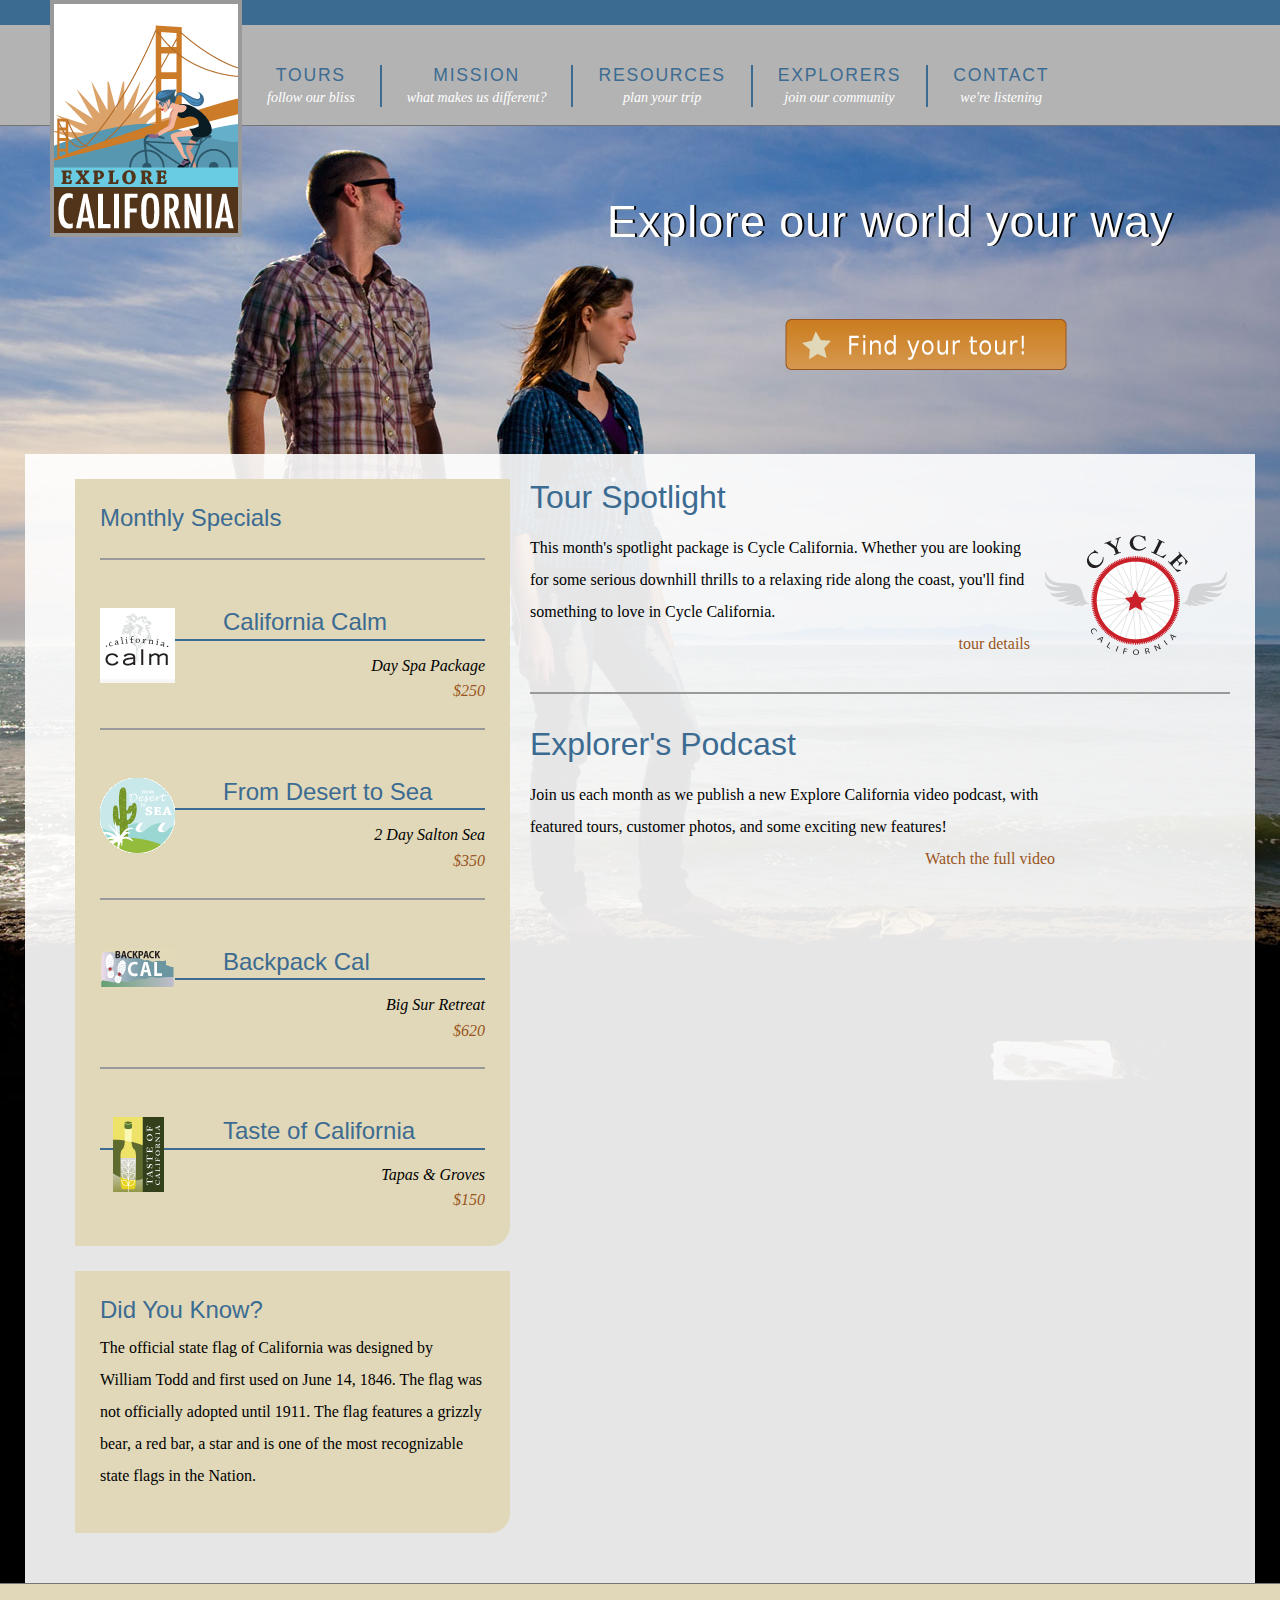
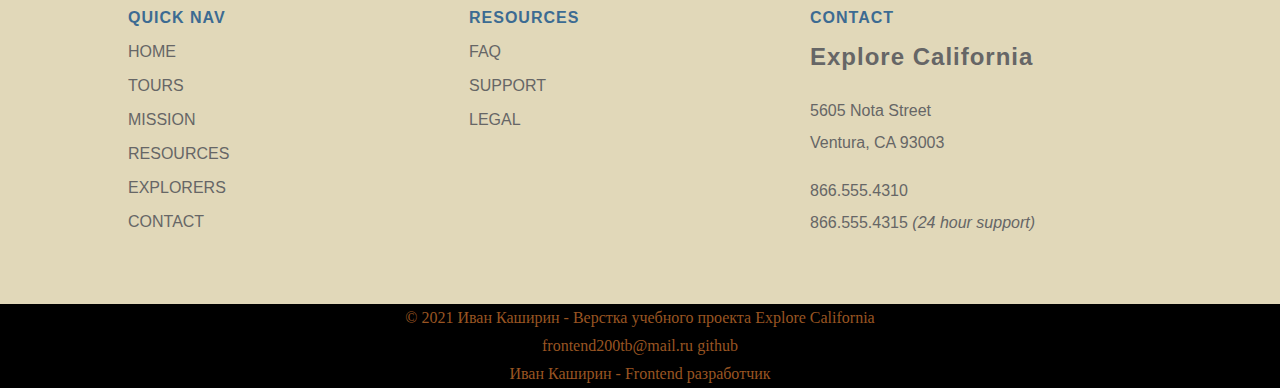
<file: index.html>
<!DOCTYPE html>
<html lang="en">
<head>
  <meta charset="UTF-8">
  <meta name="viewport" content="width=device-width, initial-scale=1">
  <meta name="keywords" content="explore california, Иван Каширин, Ivan Kashirin, верстка сайта, учебный проект">
  <meta name="description" content="Иван Каширин верстка сайта учебный проект Explore California, Lynda.com Git обучение основам 2012">
  <meta name="author" content="Иван Каширин">
  <meta name="copyright" content="200TB Web Studio">

  <title>Иван Каширин Explore California</title>

  <link rel="stylesheet" type="text/css" href="css/style.css">
  <script src="js/jquery-1.5.1.min.js"></script>
  <script src="js/menus.js"></script>
</head>
<body id="home">


<!-- Wraper -->
<div id="wrapper">


<!-- Header -->
<header id="mainHeader">


  <a href="index.html" title="home" class="logo">
    <div id="logo">
      <h1>Explore California</h1>
    </div>
  </a>


<!-- Nav -->
  <nav id="siteNav">
    <h2>Where do you want to go?</h2>
    <ul>

      <li>
        <a href="tours.html" title="Our tours">Tours <br><span class="tagline">follow our bliss</span></a>
        <ul>
          <li><a href="tours.html" title="Our tours">All Tours</a></li>
          <li><a href="tours.html" title="find tours">Tours by Activity</a></li>
          <li><a href="tours.html" title="find tours">Tours by Region</a></li>
          <li><a href="tours.html" title="find tours">Tour Finder</a></li>
        </ul>
      </li>

      <li>
        <a href="mission.html" title="What we believe">Mission <br><span class="tagline">what makes us different?</span></a>
      </li>

      <li>
        <a href="resources.html" title="planning resources">Resources <br><span class="tagline">plan your trip</span></a>
        <ul>
          <li><a href="resources.html" title="Got questions?">Tour FAQs</a></li>
          <li><a href="resources.html" title="additional resources">Tour Information</a></li>
          <li><a href="resources.html" title="terms and conditions">Site Terms</a></li>
        </ul>
      </li>

      <li>
        <a href="explorers.html" title="Our community">Explorers <br><span class="tagline">join our community</span></a>
        <ul>
          <li><a href="explorers.html" title="join our community">Join the Explorers</a></li>
          <li><a href="explorers.html" title="read our blog!">Read our Blog</a></li>
          <li><a href="explorers.html" title="contributor photos">Tour Photos</a></li>
          <li><a href="explorers.html" title="check out our podcast">Video podcast</a></li>
        </ul>
      </li>

      <li>
        <a href="contact.html" title="contact us">Contact <br><span class="tagline">we're listening</span></a>
        <ul>
          <li><a href="support.html" title="need help?">Support</a></li>
        </ul>
      </li>
    </ul>
  </nav>
<!-- Nav end -->


</header>
<!-- Header end -->


<div id="actionCall">
  <h2>Explore our world your way</h2>
  <a href="tours.html" title="Find your tour!"><h3>Find your tour</h3></a>
</div>



<div id="contentWrapper">


<!-- Main -->
  <main id="mainContent">
    <div id="mainArticle"> 
      <h2>Tour Spotlight</h2>
      <p class="spotlight">This month's spotlight package is Cycle California. Whether you are looking for some serious downhill thrills to a relaxing ride along the coast, you'll find something to love in Cycle California.<br> <span class="accent"><a href="#" title="Cycle California">tour details</a></span></p>
      
      <h2>Explorer's Podcast</h2>
      <p class="videoText">Join us each month as we publish a new Explore California video podcast, with featured tours, customer photos, and some exciting new features!<span class="accent"><a href="#" title="Video Podcast">Watch the full video</a></span></p>
    </div>
  </main>
<!-- Main end-->


<!-- Aside -->
  <aside id="secondaryContent">
    <div id="specials" class="callOut">
      <h2>Monthly Specials</h2>
      <h2 class="top"><img src="img/calm_bug.gif" alt="California Calm" width="75" height="75">California Calm</h2>
      <p>Day Spa Package <br>
        <a href="#">$250</a></p>
      <h2><img src="img/desert_bug.gif" alt="From desert to sea" width="75" height="75">From Desert to Sea</h2>
      <p>2 Day Salton Sea <br>
        <a href="#">$350</a></p>
      <h2><img src="img/backpack_bug.gif" alt="Backpack Cal" width="75" height="41">Backpack Cal</h2>
      <p>Big Sur Retreat <br>
        <a href="#">$620</a></p>
      <h2><img src="img/taste_bug.gif" alt="Taste of California" width="75" height="75">Taste of California</h2>
      <p>Tapas &amp; Groves <br>
        <a href="#">$150</a></p>
    </div>

    <div id="trivia" class="callOut">
      <h2>Did You Know?</h2>
      <p>The official state flag of California was designed by William Todd and first used on June 14, 1846. The flag was not officially adopted until 1911. The flag features a grizzly bear, a red bar, a star and is one of the most recognizable state flags in the Nation.</p>
    </div>
  </aside>
<!-- Aside end -->


</div>


<!-- Footer -->
<footer id="pageFooter">

  <div id="quickLinks">
    <h2>Quick Nav</h2>
    <ul id="quickNav"> 
      <li><a href="index.html" title="Our home page">Home</a></li>
      <li><a href="tours.html" title="Explore our tours">Tours</a></li>
      <li><a href="mission.html" title="What we think">Mission</a></li>
      <li><a href="resources.html" title="Guidance and planning">Resources</a></li>
      <li><a href="explorers.html" title="Join our community">Explorers</a></li>
      <li><a href="contact.html" title="Contact and support">Contact</a></li>
    </ul>
  </div>

  <div id="footerResources">
    <h2>Resources</h2>
    <ul>
      <li><a href="#" title="Our home page">FAQ</a></li>
      <li><a href="support.html" title="Need help?">Support</a></li>
      <li><a href="#" title="The fine print">Legal</a></li>
    </ul>
  </div>

  <div id="companyInfo">
    <h2>Contact</h2>
    <h3>Explore California</h3>
    <p>5605 Nota Street<br>
      Ventura, CA 93003</p>
    <p>866.555.4310<br>866.555.4315 <em>(24 hour support)</em></p>
  </div>
</footer>
<!-- Footer end -->


  <div class="copyright">
    <a href="https://frontend200tb.github.io/explorecalifornia/" title="Проект Explore California на GitHub">© 2021 Иван Каширин - Верстка учебного проекта Explore California</a>
  </div>

  <div class="copyright">
    <a href="mailto:frontend200tb@mail.ru" title="Написать Ивану Каширину">frontend200tb@mail.ru</a>
    <a href="https://github.com/frontend200tb" title="Иван Каширин на GitHub">github</a>
  </div>

  <div class="copyright">
    <a href="https://frontend200tb.github.io/start/" title="Иван Каширин Frontend разработчик">Иван Каширин - Frontend разработчик</a>
  </div>

</div>
<!-- Wraper end-->


</body>
</html>
</file>
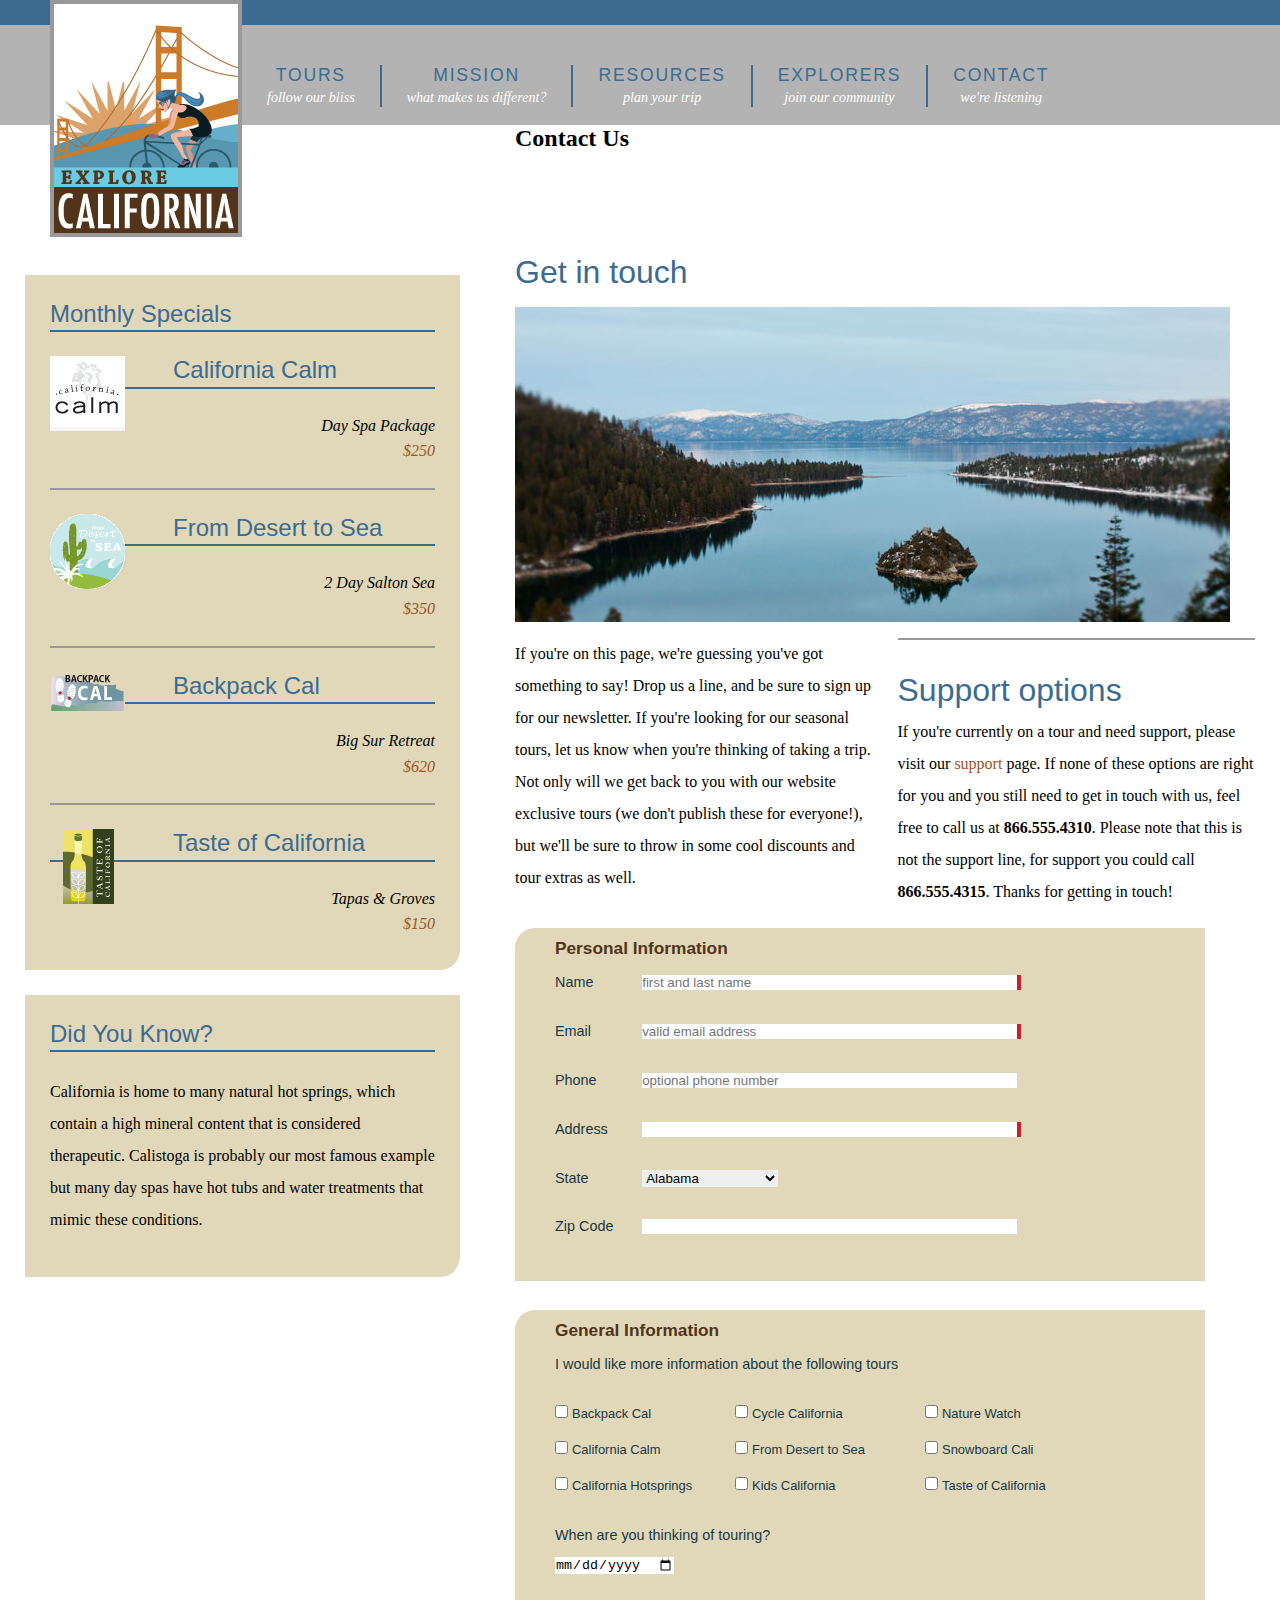
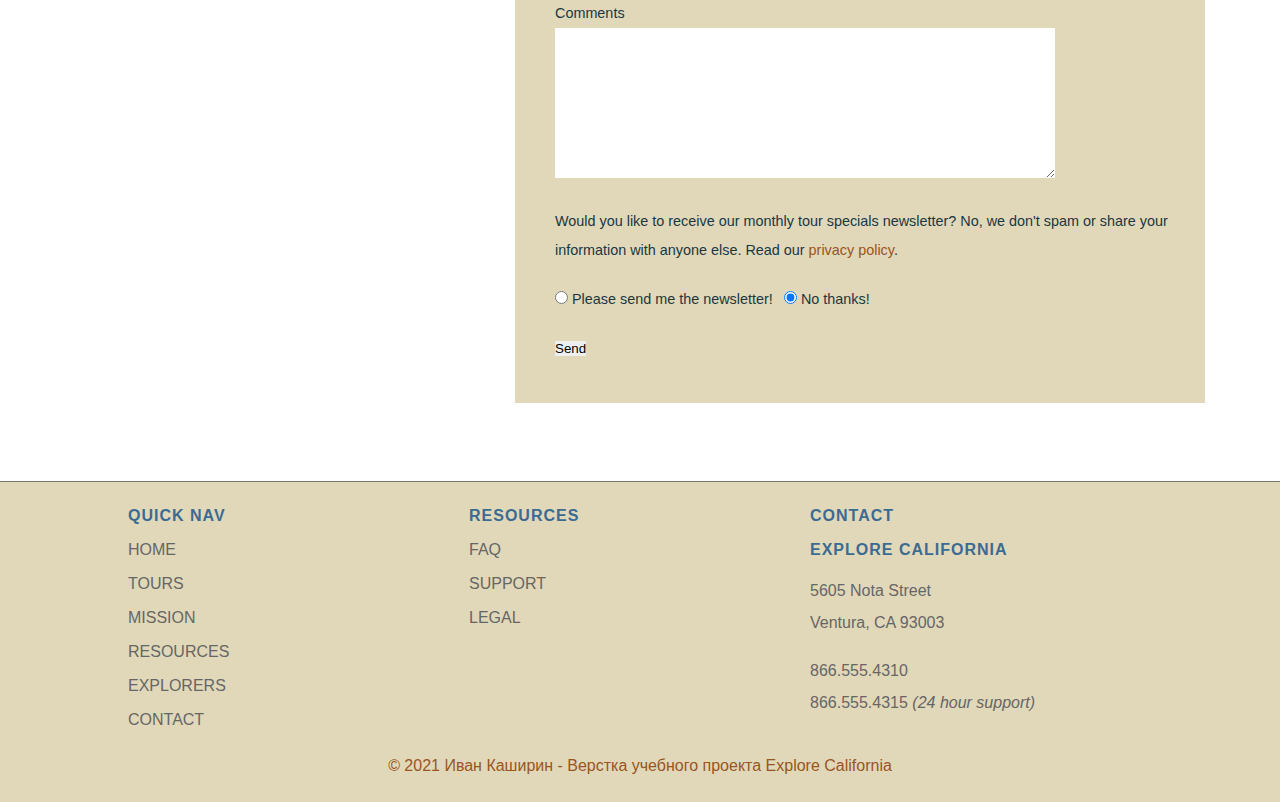
<file: contact.html>
<!DOCTYPE html>
<html lang="en">
<head>
  <meta charset="UTF-8">
  <meta name="viewport" content="width=device-width, initial-scale=1">
  <meta name="keywords" content="explore california, Иван Каширин, Ivan Kashirin, верстка сайта, учебный проект">
  <meta name="description" content="Иван Каширин верстка сайта учебный проект Explore California, Lynda.com Git обучение основам 2012">
  <meta name="author" content="Иван Каширин">
  <meta name="copyright" content="200TB Web Studio">

  <title>Иван Каширин Explore California | Contact Us</title>

  <link rel="stylesheet" type="text/css" href="css/style.css">
  <script src="js/jquery-1.5.1.min.js"></script>
  <script src="js/menus.js"></script>
</head>
<body>


<!-- Wraper -->
<div id="wrapper">


<!-- Header -->
<header id="mainHeader">


  <a href="index.html" title="home" class="logo">
    <div id="logo">
      <h1>Explore California</h1>
    </div>
  </a>


<!-- Nav -->
  <nav id="siteNav">
    <h2>Where do you want to go?</h2>
    <ul>

      <li>
        <a href="tours.html" title="Our tours">Tours <br><span class="tagline">follow our bliss</span></a>
        <ul>
          <li><a href="tours.html" title="Our tours">All Tours</a></li>
          <li><a href="tours.html" title="find tours">Tours by Activity</a></li>
          <li><a href="tours.html" title="find tours">Tours by Region</a></li>
          <li><a href="tours.html" title="find tours">Tour Finder</a></li>
        </ul>
      </li>

      <li>
        <a href="mission.html" title="What we believe">Mission <br><span class="tagline">what makes us different?</span></a>
      </li>

      <li>
        <a href="resources.html" title="planning resources">Resources <br><span class="tagline">plan your trip</span></a>
        <ul>
          <li><a href="resources.html" title="Got questions?">Tour FAQs</a></li>
          <li><a href="resources.html" title="additional resources">Tour Information</a></li>
          <li><a href="resources.html" title="terms and conditions">Site Terms</a></li>
        </ul>
      </li>

      <li>
        <a href="explorers.html" title="Our community">Explorers <br><span class="tagline">join our community</span></a>
        <ul>
          <li><a href="explorers.html" title="join our community">Join the Explorers</a></li>
          <li><a href="explorers.html" title="read our blog!">Read our Blog</a></li>
          <li><a href="explorers.html" title="contributor photos">Tour Photos</a></li>
          <li><a href="explorers.html" title="check out our podcast">Video podcast</a></li>
        </ul>
      </li>

      <li>
        <a href="contact.html" title="contact us">Contact <br><span class="tagline">we're listening</span></a>
        <ul>
          <li><a href="support.html" title="need help?">Support</a></li>
        </ul>
      </li>
    </ul>
  </nav>
<!-- Nav end -->


</header>
<!-- Header end -->


<!-- Main -->
<main id="mainContent">
  <div id="contentHeader" class="hasCrumbs">
    <h2>Contact Us</h2>
  </div>

  <div id="mainArticle">
    <h2>Get in touch</h2>
    <img src="img/emerald_bay.jpg" alt="Beautiful Lake Tahoe" class="articleImage">
    <div class="multiCol">
      <p>If you're on this page, we're guessing you've got something to say! Drop us a line, and be sure to sign up for our newsletter. If you're looking for our seasonal tours,  let us know when you're thinking of taking a trip. Not only will we get back to you with our website exclusive tours (we don't publish these for everyone!), but we'll be sure to throw in some cool discounts and tour extras as well.</p>

      <h2>Support options</h2>
      <p>If you're currently on a tour and need support, please visit our <a href="support.html">support</a> page. If none of these options are right for you and you still need to get in touch with us, feel free to call us at<span class="phone"> <strong>866.555.4310</strong>. Please note that this is not the support line, for support you could call </span><strong>866.555.4315</strong>. Thanks for getting in touch!</p>
    </div>

    <form id="frmContact" name="frmContact" method="post" action="contact_process.html">
      <fieldset id="personalInfo">
        <legend><strong>Personal Information</strong></legend>
        <p>
          <label for="name">Name</label>
          <input name="name" type="text" class="text" id="name" tabindex="100" placeholder="first and last name" required>
        </p>
        <p>
          <label for="email">Email</label>
          <input name="email" type="email" class="text" id="email" tabindex="110" placeholder="valid email address"  required>
        </p>
        <p>
          <label for="phone">Phone</label>
          <input name="phone" type="tel" class="text" id="phone" tabindex="130" placeholder="optional phone number">
        </p>
        <p>
          <label for="address">Address</label>
          <input name="address" type="text" class="text" id="address" tabindex="140" required>
        </p>
        <p>
          <label for="state">State</label>
          <select name="state" id="state" tabindex="150">
            <option value="AL">Alabama</option>
            <option value="AK">Alaska</option>
            <option value="AZ">Arizona</option>
            <option value="AR">Arkansas</option>
            <option value="CA">California</option>
            <option value="CO">Colorado</option>
            <option value="CT">Connecticut</option>
            <option value="DE">Delaware</option>
            <option value="DC">District of Columbia</option>
            <option value="FL">Florida</option>
            <option value="GA">Georgia</option>
            <option value="HI">Hawaii</option>
            <option value="ID">Idaho</option>
            <option value="IL">Illinois</option>
            <option value="IN">Indiana</option>
            <option value="IA">Iowa</option>
            <option value="KA">Kansas</option>
            <option value="KY">Kentucky</option>
            <option value="LA">Louisiana</option>
            <option value="ME">Maine</option>
            <option value="MD">Maryland</option>
            <option value="MA">Massachusetts</option>
            <option value="MI">Michigan</option>
            <option value="MN">Minnesota</option>
            <option value="MO">Missouri</option>
            <option value="MT">Montana</option>
            <option value="NE">Nebraska</option>
            <option value="NV">Nevada</option>
            <option value="NH">New Hampshire</option>
            <option value="NJ">New Jersey</option>
            <option value="NM">New Mexico</option>
            <option value="NY">New York</option>
            <option value="NC">North Carolina</option>
            <option value="ND">North Dakota</option>
            <option value="OH">Ohio</option>
            <option value="OK">Oklahoma</option>
            <option value="OR">Oregon</option>
            <option value="PA">Pennsylvania</option>
            <option value="RI">Rhode Island</option>
            <option value="SC">South Carolina</option>
            <option value="SD">South Dakota</option>
            <option value="TN">Tennessee</option>
            <option value="TX">Texas</option>
            <option value="UT">Utah</option>
            <option value="VT">Vermont</option>
            <option value="VA">Virginia</option>
            <option value="WA">Washington</option>
            <option value="WV">West Virginia</option>
            <option value="WI">Wisconsin</option>
            <option value="WY">Wyoming</option>
          </select>
        </p>
        <p>
          <label for="zip">Zip Code</label>
          <input name="zip" type="text" class="text" id="zip" tabindex="160">
        </p>
      </fieldset>

      <fieldset id="generalInfo">
        <legend><strong>General Information</strong></legend>
        <p>I would like more information about the following tours</p>
        <div class="col1">
          <p>
            <input type="checkbox" name="backpack" id="backpack" tabindex="170">
            <label for="backpack">Backpack Cal</label>
          </p>
          <p>
            <input type="checkbox" name="calm" id="calm" tabindex="180">
            <label for="calm">California Calm</label>
          </p>
          <p>
            <input type="checkbox" name="hotsprings" id="hotsprings" tabindex="190">
            <label for="hotsprings">California Hotsprings</label>
          </p>
        </div>
        <div class="col2">
          <p>
            <input type="checkbox" name="cycle" id="cycle" tabindex="210">
            <label for="cycle">Cycle California</label>
          </p>
          <p>
            <input type="checkbox" name="desert" id="desert" tabindex="220">
            <label for="desert">From Desert to Sea</label>
          </p>
          <p>
            <input type="checkbox" name="kids" id="kids" tabindex="230">
            <label for="kids">Kids California</label>
          </p>
        </div>
        <div class="col3">
          <p>
            <input type="checkbox" name="nature" id="nature" tabindex="240">
            <label for="nature">Nature Watch</label>
          </p>
          <p>
            <input type="checkbox" name="snowboard" id="snowboard" tabindex="250">
            <label for="snowboard">Snowboard Cali</label>
          </p>
          <p>
            <input type="checkbox" name="taste" id="taste" tabindex="260">
            <label for="taste">Taste of California</label>
          </p>
        </div>
        <p class="clear">
          <label for="tripDate" class="inline">When are you thinking of touring?</label><br>
          <input type="date" name="tripDate" id="tripDate" tabindex="265">
        </p>
        <p class="clear">
          <label for="comments">Comments</label><br>
          <textarea name="comments2" id="comments" cols="45" rows="5" tabindex="270"></textarea>
        </p>
        <p>Would you like to receive our monthly tour specials newsletter? No, we don't spam or share your information with anyone else. Read our <a href="#">privacy policy</a>.</p>
        <p>
          <input type="radio" name="newsletter" id="newsletter_yes" value="yes" tabindex="280">
          <label for="newsletter_yes" class="inline break">Please send me the newsletter!</label>
          <input type="radio" name="newsletter" id="newsletter_no" value="no" tabindex="290" checked>
          <label for="newsletter_no" class="inline">No thanks!</label>
        </p>
        <p>
          <input type="submit" name="submit2" id="submit2" value="Send" tabindex="300">
        </p>
      </fieldset>
    </form>

  </div>
</main>
<!-- Main end -->


<!-- Aside -->
<aside id="secondaryContent">
  <div id="specials" class="callOut">
    <h2>Monthly Specials</h2>
    <h2 class="top"><img src="img/calm_bug.gif" alt="California Calm" width="75" height="75">California Calm</h2>
    <p>Day Spa Package <br>
      <a href="#">$250</a></p>
    <h2><img src="img/desert_bug.gif" alt="From desert to sea" width="75" height="75">From Desert to Sea</h2>
    <p>2 Day Salton Sea <br>
      <a href="#">$350</a></p>
    <h2><img src="img/backpack_bug.gif" alt="Backpack Cal" width="75" height="41">Backpack Cal</h2>
    <p>Big Sur Retreat <br>
      <a href="#">$620</a></p>
    <h2><img src="img/taste_bug.gif" alt="Taste of California" width="75" height="75">Taste of California</h2>
    <p>Tapas &amp; Groves <br>
      <a href="#">$150</a></p>
  </div>

  <div id="trivia" class="callOut">
    <h2>Did You Know?</h2>
    <p>California is home to many natural hot springs, which contain a high mineral content that is considered therapeutic. Calistoga is probably our most famous example but many day spas have hot tubs and water treatments that mimic these conditions.</p>
  </div>
</aside>
<!-- Aside end -->


<!-- Footer -->
<footer id="pageFooter">

  <div id="quickLinks">
    <h2>Quick Nav</h2>
    <ul id="quickNav">
      <li><a href="index.html" title="Our home page">Home</a></li>
      <li><a href="tours.html" title="Explore our tours">Tours</a></li>
      <li><a href="mission.html" title="What we think">Mission</a></li>
      <li><a href="resources.html" title="Guidance and planning">Resources</a></li>
      <li><a href="explorers.html" title="Join our community">Explorers</a></li>
      <li><a href="contact.html" title="Contact and support">Contact</a></li>
    </ul>
  </div>

  <div id="footerResources">
    <h2>Resources</h2>
    <ul>
      <li><a href="#" title="Our home page">FAQ</a></li>
      <li><a href="support.html" title="Need help?">Support</a></li>
      <li><a href="#" title="The fine print">Legal</a></li>
    </ul>
  </div>

  <div id="companyInfo">
    <h2>Contact</h2>
    <h2>Explore California</h2>
    <p>5605 Nota Street<br>
      Ventura, CA 93003</p>
    <p>866.555.4310<br>866.555.4315 <em>(24 hour support)</em></p>
  </div>

  <p class="copyright"><a href="https://github.com/frontend200tb" title="Иван Каширин на GitHub">© 2021 Иван Каширин - Верстка учебного проекта Explore California</a></p>

</footer>
<!-- Footer end -->


</div>
<!-- Wraper end-->


</body>
</html>
</file>
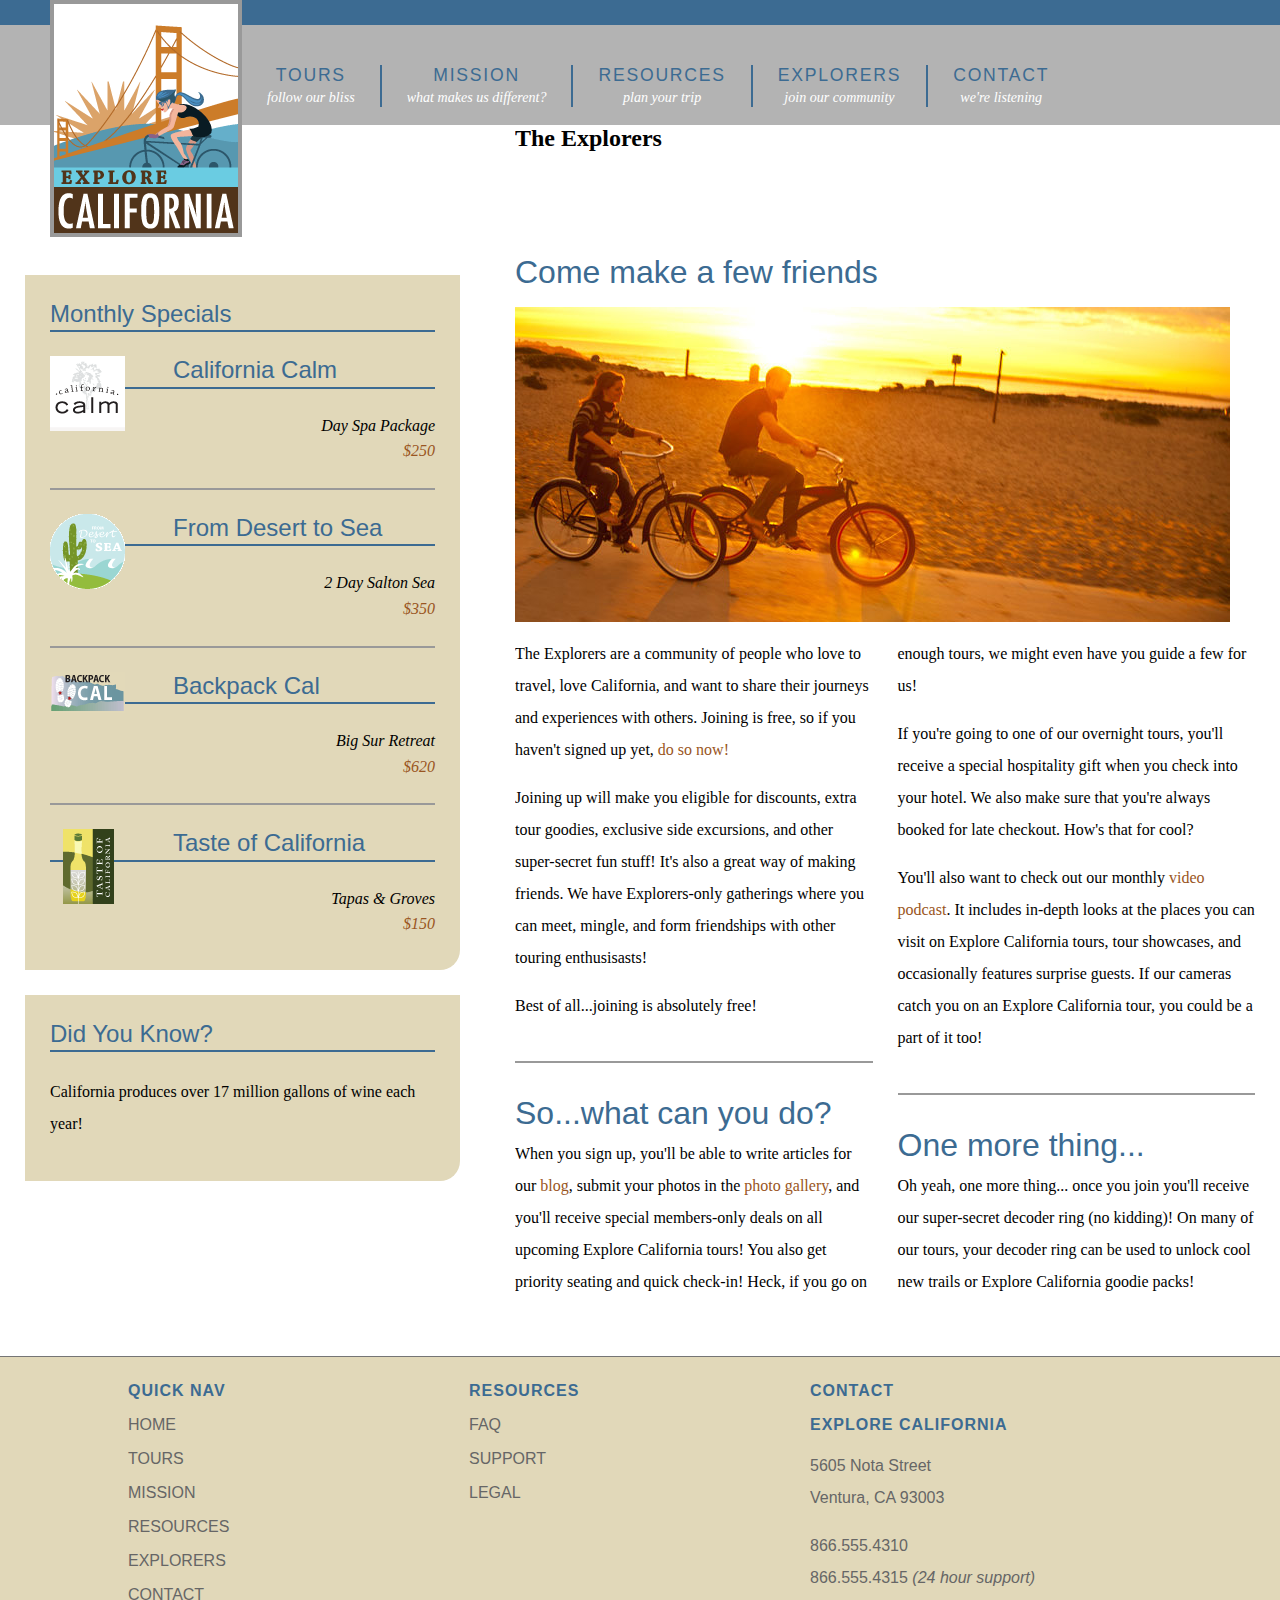
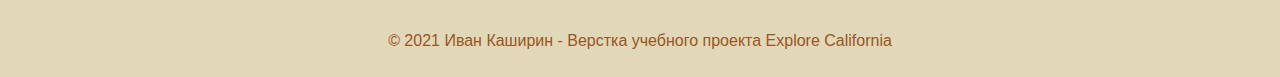
<file: explorers.html>
<!DOCTYPE html>
<html lang="en">
<head>
  <meta charset="UTF-8">
  <meta name="viewport" content="width=device-width, initial-scale=1">
  <meta name="keywords" content="explore california, Иван Каширин, Ivan Kashirin, верстка сайта, учебный проект">
  <meta name="description" content="Иван Каширин верстка сайта учебный проект Explore California, Lynda.com Git обучение основам 2012">
  <meta name="author" content="Иван Каширин">
  <meta name="copyright" content="200TB Web Studio">

  <title>Иван Каширин Explore California | Explorers</title>

  <link rel="stylesheet" type="text/css" href="css/style.css">
  <script src="js/jquery-1.5.1.min.js"></script>
  <script src="js/menus.js"></script>
</head>
<body>


<!-- Wraper -->
<div id="wrapper">


<!-- Header -->
<header id="mainHeader">


  <a href="index.html" title="home" class="logo">
    <div id="logo">
      <h1>Explore California</h1>
    </div>
  </a>


<!-- Nav -->
  <nav id="siteNav">
    <h2>Where do you want to go?</h2>
    <ul>

      <li>
        <a href="tours.html" title="Our tours">Tours <br><span class="tagline">follow our bliss</span></a>
        <ul>
          <li><a href="tours.html" title="Our tours">All Tours</a></li>
          <li><a href="tours.html" title="find tours">Tours by Activity</a></li>
          <li><a href="tours.html" title="find tours">Tours by Region</a></li>
          <li><a href="tours.html" title="find tours">Tour Finder</a></li>
        </ul>
      </li>

      <li>
        <a href="mission.html" title="What we believe">Mission <br><span class="tagline">what makes us different?</span></a></li>

      <li>
        <a href="resources.html" title="planning resources">Resources <br><span class="tagline">plan your trip</span></a>
        <ul>
          <li><a href="resources.html" title="Got questions?">Tour FAQs</a></li>
          <li><a href="resources.html" title="additional resources">Tour Information</a></li>
          <li><a href="resources.html" title="terms and conditions">Site Terms</a></li>
        </ul>
      </li>

      <li>
        <a href="explorers.html" title="Our community">Explorers <br><span class="tagline">join our community</span></a>
        <ul>
          <li><a href="explorers.html" title="join our community">Join the Explorers</a></li>
          <li><a href="explorers.html" title="read our blog!">Read our Blog</a></li>
          <li><a href="explorers.html" title="contributor photos">Tour Photos</a></li>
          <li><a href="explorers.html" title="check out our podcast">Video podcast</a></li>
        </ul>
      </li>

      <li>
        <a href="contact.html" title="contact us">Contact <br><span class="tagline">we're listening</span></a>
        <ul>
          <li><a href="support.html" title="need help?">Support</a></li>
        </ul>
      </li>
    </ul>
  </nav>
<!-- Nav end -->


</header>
<!-- Header end -->


<!-- Main -->
<main id="mainContent">
  <div id="contentHeader" class="hasCrumbs">
    <h2>The Explorers</h2>

  </div>
  <div id="mainArticle">
    <h2>Come make a few friends</h2>
    <img src="img/bikes.jpg" alt="Come join us!" class="articleImage">
    <div class="multiCol">
      <p>The Explorers are a community of people who love to travel, love California, and want to share their journeys and experiences with others. Joining is free, so if you haven't signed up yet, <a href="#">do so now!</a></p>
      <p>Joining up will make you eligible for discounts, extra tour goodies, exclusive side excursions, and other super-secret fun stuff! It's also a great way of making friends. We have Explorers-only gatherings where you can meet, mingle, and form friendships with other touring enthusisasts!</p>
      <p>Best of all...joining is absolutely free!</p>
    
      <h2>So...what can you do?</h2>
      <p>When you sign up, you'll be able to write articles for our <a href="#">blog</a>, submit your photos in the <a href="#">photo gallery</a>, and you'll receive special members-only deals on all upcoming Explore California tours! You also get priority seating and quick check-in! Heck, if you go on enough tours, we might even have you guide a few for us!</p>
      <p>If you're going to one of our overnight tours, you'll receive a special hospitality gift when you check into your hotel. We also make sure that you're always booked for late checkout. How's that for cool?</p>
      <p>You'll also want to check out our monthly <a href="#">video podcast</a>. It includes in-depth looks at the places you can visit on Explore California tours, tour showcases, and occasionally features surprise guests. If our cameras catch you on an Explore California tour, you could be a part of it too!</p>
    
      <h2>One more thing...</h2>
      <p>Oh yeah, one more thing... once you join you'll receive our super-secret decoder ring (no kidding)! On many of our tours, your decoder ring can be used to unlock cool new trails or Explore California goodie packs!</p>
    </div>
  </div>
</main>
<!-- Main end -->


<!-- Aside -->
<aside id="secondaryContent">
  <div id="specials" class="callOut">
    <h2>Monthly Specials</h2>
    <h2 class="top"><img src="img/calm_bug.gif" alt="California Calm" width="75" height="75">California Calm</h2>
    <p>Day Spa Package <br>
      <a href="tours/tour_detail_cycle.html">$250</a></p>
    <h2><img src="img/desert_bug.gif" alt="From desert to sea" width="75" height="75">From Desert to Sea</h2>
    <p>2 Day Salton Sea <br>
      <a href="tours/tour_detail_cycle.html">$350</a></p>
    <h2><img src="img/backpack_bug.gif" alt="Backpack Cal" width="75" height="41">Backpack Cal</h2>
    <p>Big Sur Retreat <br>
      <a href="tours/tour_detail_cycle.html">$620</a></p>
    <h2><img src="img/taste_bug.gif" alt="Taste of California" width="75" height="75">Taste of California</h2>
    <p>Tapas &amp; Groves <br>
      <a href="tours/tour_detail_taste.html">$150</a></p>
  </div>

  <div id="trivia" class="callOut">
    <h2>Did You Know?</h2>
    <p>California produces over 17 million gallons of wine each year!</p>
  </div>
</aside>
<!-- Aside end -->


<!-- Footer -->
<footer id="pageFooter">

  <div id="quickLinks">
    <h2>Quick Nav</h2>
    <ul id="quickNav">
      <li><a href="index.html" title="Our home page">Home</a></li>
      <li><a href="tours.html" title="Explore our tours">Tours</a></li>
      <li><a href="mission.html" title="What we think">Mission</a></li>
      <li><a href="resources.html" title="Guidance and planning">Resources</a></li>
      <li><a href="explorers.html" title="Join our community">Explorers</a></li>
      <li><a href="contact.html" title="Contact and support">Contact</a></li>
    </ul>
  </div>

  <div id="footerResources">
    <h2>Resources</h2>
    <ul>
      <li><a href="#" title="Our home page">FAQ</a></li>
      <li><a href="support.html" title="Need help?">Support</a></li>
      <li><a href="#" title="The fine print">Legal</a></li>
    </ul>
  </div>

  <div id="companyInfo">
    <h2>Contact</h2>
    <h2>Explore California</h2>
    <p>5605 Nota Street<br>
      Ventura, CA 93003</p>
    <p>866.555.4310<br>866.555.4315 <em>(24 hour support)</em></p>
  </div>

  <p class="copyright"><a href="https://github.com/frontend200tb" title="Иван Каширин на GitHub">© 2021 Иван Каширин - Верстка учебного проекта Explore California</a></p>

</footer>
<!-- Footer end -->


</div>
<!-- Wraper end-->


</body>
</html>
</file>
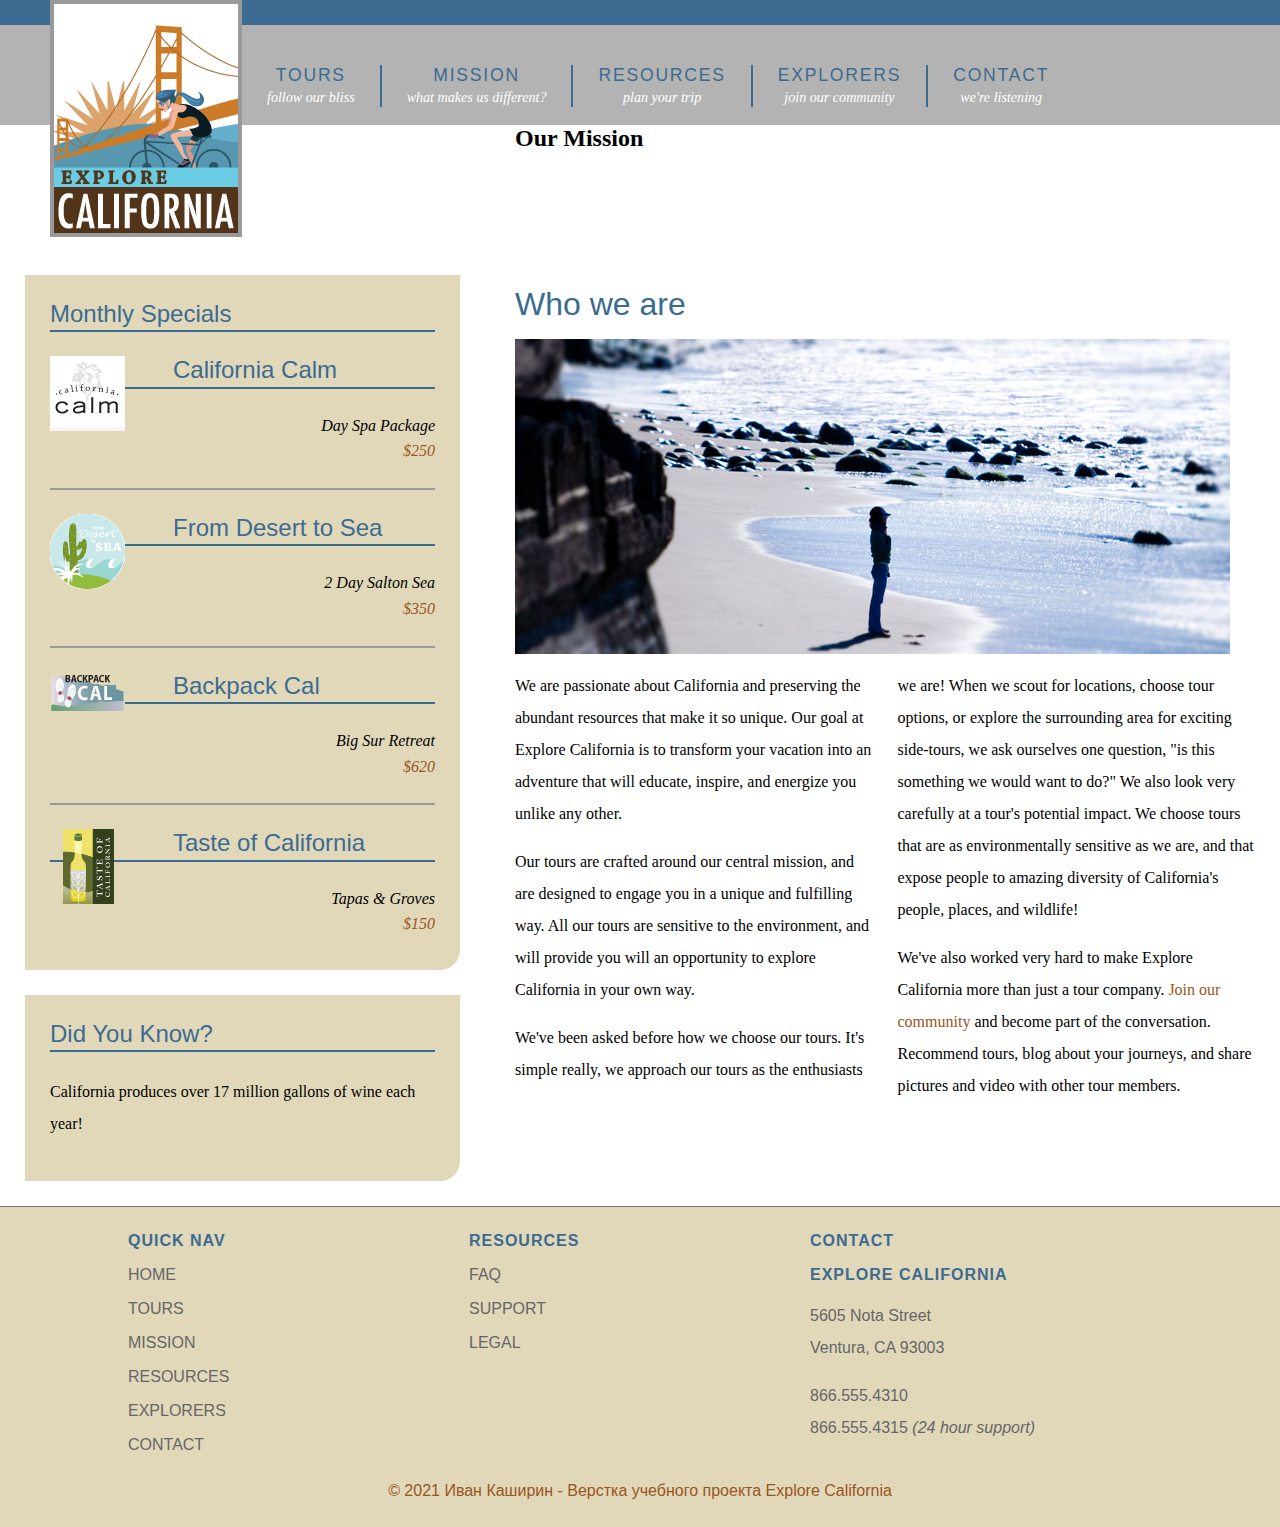
<file: mission.html>
<!DOCTYPE html>
<html lang="en">
<head>
  <meta charset="UTF-8">
  <meta name="viewport" content="width=device-width, initial-scale=1">
  <meta name="keywords" content="explore california, Иван Каширин, Ivan Kashirin, верстка сайта, учебный проект">
  <meta name="description" content="Иван Каширин верстка сайта учебный проект Explore California, Lynda.com Git обучение основам 2012">
  <meta name="author" content="Иван Каширин">
  <meta name="copyright" content="200TB Web Studio">

  <title>Иван Каширин Explore California | Mission</title>

  <link rel="stylesheet" type="text/css" href="css/style.css">
  <script src="js/jquery-1.5.1.min.js"></script>
  <script src="js/menus.js"></script>
</head>
<body>


<!-- Wraper -->
<div id="wrapper">


<!-- Header -->
<header id="mainHeader">


  <a href="index.html" title="home" class="logo">
    <div id="logo">
      <h1>Explore California</h1>
    </div>
  </a>


<!-- Nav -->
  <nav id="siteNav">
    <h2>Where do you want to go?</h2>
    <ul>

      <li>
        <a href="tours.html" title="Our tours">Tours <br><span class="tagline">follow our bliss</span></a>
        <ul>
          <li><a href="tours.html" title="Our tours">All Tours</a></li>
          <li><a href="tours.html" title="find tours">Tours by Activity</a></li>
          <li><a href="tours.html" title="find tours">Tours by Region</a></li>
          <li><a href="tours.html" title="find tours">Tour Finder</a></li>
        </ul>
      </li>

      <li>
        <a href="mission.html" title="What we believe">Mission <br><span class="tagline">what makes us different?</span></a></li>

      <li>
        <a href="resources.html" title="planning resources">Resources <br><span class="tagline">plan your trip</span></a>
        <ul>
          <li><a href="resources.html" title="Got questions?">Tour FAQs</a></li>
          <li><a href="resources.html" title="additional resources">Tour Information</a></li>
          <li><a href="resources.html" title="terms and conditions">Site Terms</a></li>
        </ul>
      </li>

      <li>
        <a href="explorers.html" title="Our community">Explorers <br><span class="tagline">join our community</span></a>
        <ul>
          <li><a href="explorers.html" title="join our community">Join the Explorers</a></li>
          <li><a href="explorers.html" title="read our blog!">Read our Blog</a></li>
          <li><a href="explorers.html" title="contributor photos">Tour Photos</a></li>
          <li><a href="explorers.html" title="check out our podcast">Video podcast</a></li>
        </ul>
      </li>

      <li>
        <a href="contact.html" title="contact us">Contact <br><span class="tagline">we're listening</span></a>
        <ul>
          <li><a href="support.html" title="need help?">Support</a></li>
        </ul>
      </li>
    </ul>
  </nav>
<!-- Nav end -->


</header>
<!-- Header end -->


<!-- Main -->
<main id="mainContent">
  <div id="contentHeader">
    <h2>Our Mission</h2>
  </div>

  <div id="mainArticle">
    <h2>Who we are</h2>
    <img src="img/mission_look.jpg" alt="Looking out at the Pacific" class="articleImage">
    <div class="multiCol">
      <p>We are passionate about California and preserving the abundant resources that make it so unique. Our goal at Explore California is to transform your vacation into an adventure that will educate, inspire, and energize you unlike any other.</p> 
      <p>Our tours are crafted around our central mission, and are designed to engage you in a unique and fulfilling way. All our tours are sensitive to the environment, and will provide you will an opportunity to explore California in your own way.</p>
      <p>We've been asked before how we choose our tours. It's simple really, we approach our tours as the enthusiasts we are! When we scout for locations, choose tour options, or explore the surrounding area for exciting side-tours, we ask ourselves one question, &quot;is this something we would want to do?&quot; We also look very carefully at a tour's potential impact. We choose tours that are as environmentally sensitive as we are, and that expose people to amazing diversity of California's people, places, and wildlife!</p>
      <p>We've also worked very hard to make Explore California more than just a tour company. <a href="explorers/join.html">Join our community</a> and become part of the conversation. Recommend tours, blog about your journeys, and share pictures and video with other tour members.</p>
    </div>
  </div>
</main>
<!-- Main end -->


<!-- Aside -->
<aside id="secondaryContent">
  <div id="specials" class="callOut">
    <h2>Monthly Specials</h2>
    <h2 class="top"><img src="img/calm_bug.gif" alt="California Calm" width="75" height="75">California Calm</h2>
    <p>Day Spa Package <br>
      <a href="#">$250</a></p>
    <h2><img src="img/desert_bug.gif" alt="From desert to sea" width="75" height="75">From Desert to Sea</h2>
    <p>2 Day Salton Sea <br>
      <a href="#">$350</a></p>
    <h2><img src="img/backpack_bug.gif" alt="Backpack Cal" width="75" height="41">Backpack Cal</h2>
    <p>Big Sur Retreat <br>
      <a href="#">$620</a></p>
    <h2><img src="img/taste_bug.gif" alt="Taste of California" width="75" height="75">Taste of California</h2>
    <p>Tapas &amp; Groves <br>
      <a href="#">$150</a></p>
  </div>

  <div id="trivia" class="callOut">
    <h2>Did You Know?</h2>
    <p>California produces over 17 million gallons of wine each year!</p>
  </div>
</aside>
<!-- Aside end-->


<!-- Footer -->
<footer id="pageFooter">

  <div id="quickLinks">
    <h2>Quick Nav</h2>
    <ul id="quickNav">
      <li><a href="index.html" title="Our home page">Home</a></li>
      <li><a href="tours.html" title="Explore our tours">Tours</a></li>
      <li><a href="mission.html" title="What we think">Mission</a></li>
      <li><a href="resources.html" title="Guidance and planning">Resources</a></li>
      <li><a href="explorers.html" title="Join our community">Explorers</a></li>
      <li><a href="contact.html" title="Contact and support">Contact</a></li>
    </ul>
  </div>

  <div id="footerResources">
    <h2>Resources</h2>
    <ul>
      <li><a href="#" title="Our home page">FAQ</a></li>
      <li><a href="support.html" title="Need help?">Support</a></li>
      <li><a href="#" title="The fine print">Legal</a></li>
    </ul>
  </div>

  <div id="companyInfo">
    <h2>Contact</h2>
    <h2>Explore California</h2>
    <p>5605 Nota Street<br>
      Ventura, CA 93003</p>
    <p>866.555.4310<br>866.555.4315 <em>(24 hour support)</em></p>
  </div>

  <p class="copyright"><a href="https://github.com/frontend200tb" title="Иван Каширин на GitHub">© 2021 Иван Каширин - Верстка учебного проекта Explore California</a></p>

</footer>
<!-- Footer end -->


</div>
<!-- Wraper end-->


</body>
</html>
</file>
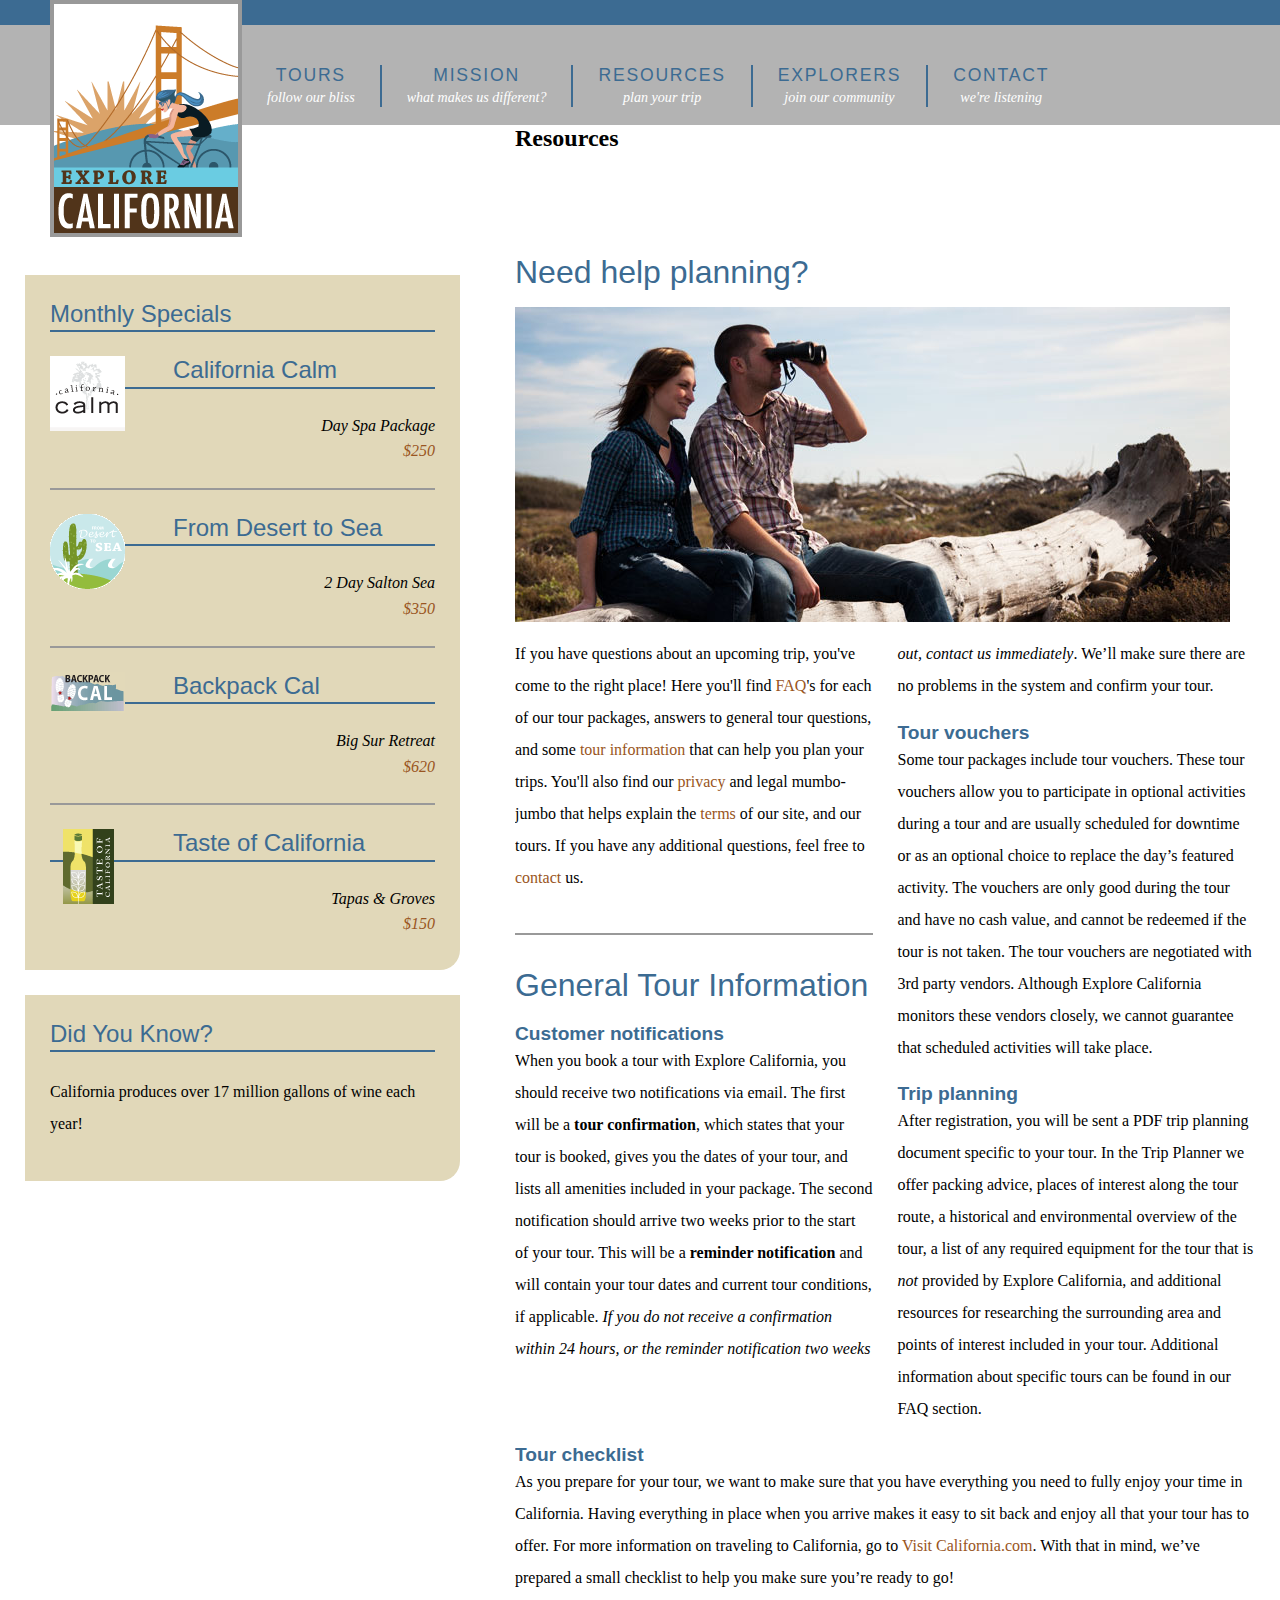
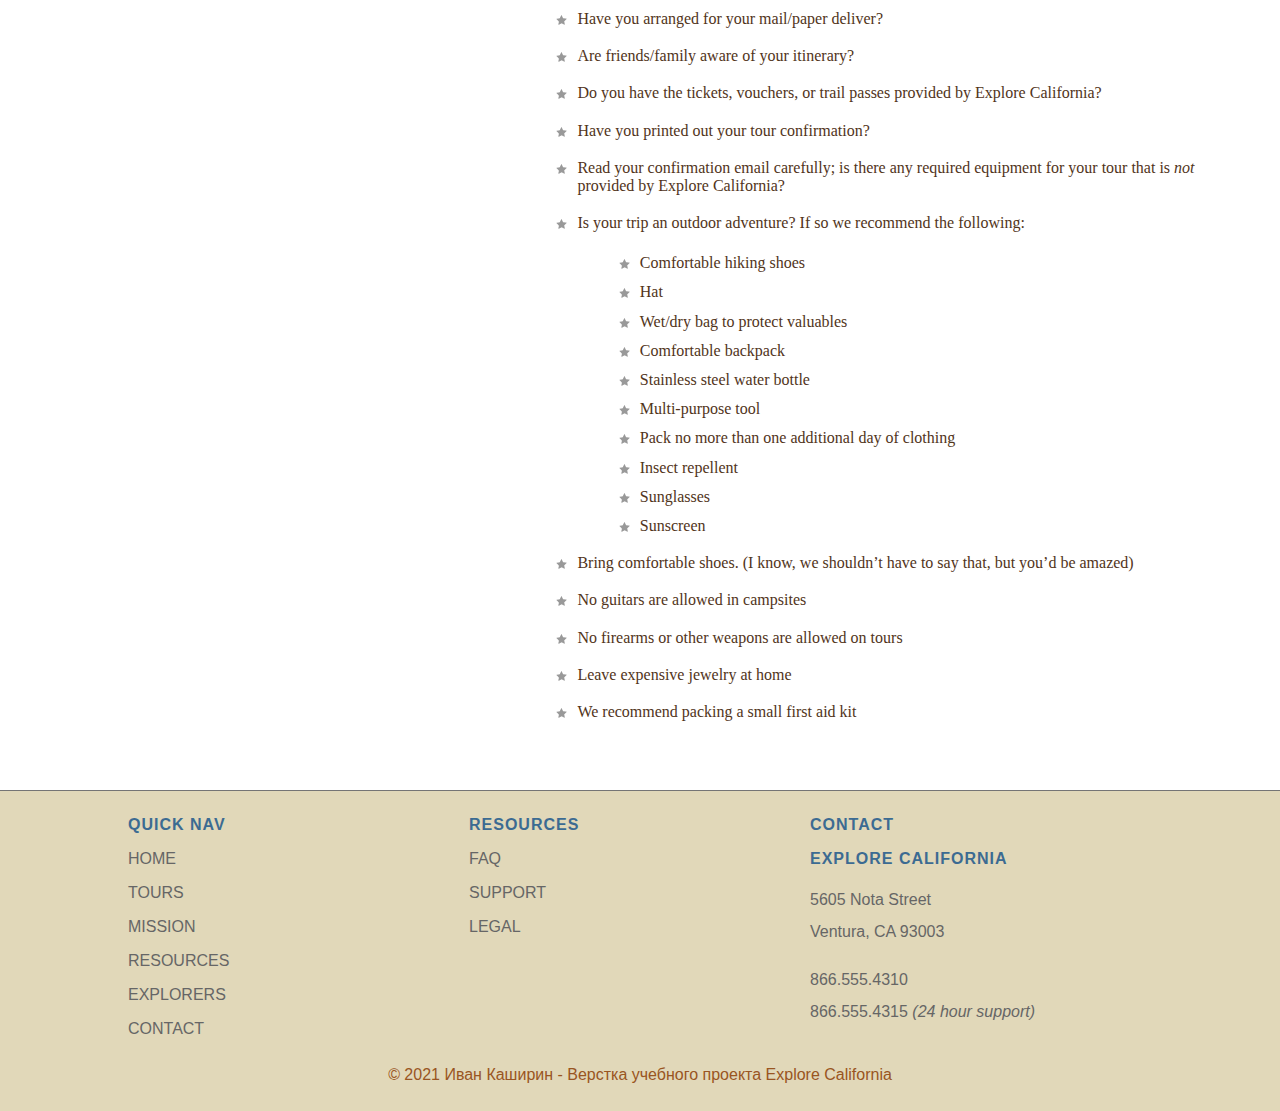
<file: resources.html>
<!DOCTYPE html>
<html lang="en">
<head>
  <meta charset="UTF-8">
  <meta name="viewport" content="width=device-width, initial-scale=1">
  <meta name="keywords" content="explore california, Иван Каширин, Ivan Kashirin, верстка сайта, учебный проект">
  <meta name="description" content="Иван Каширин верстка сайта учебный проект Explore California, Lynda.com Git обучение основам 2012">
  <meta name="author" content="Иван Каширин">
  <meta name="copyright" content="200TB Web Studio">

  <title>Иван Каширин Explore California | Resources</title>

  <link rel="stylesheet" type="text/css" href="css/style.css">
  <script src="js/jquery-1.5.1.min.js"></script>
  <script src="js/menus.js"></script>
</head>
<body>


<!-- Wraper -->
<div id="wrapper">


<!-- Header -->
<header id="mainHeader">


  <a href="index.html" title="home" class="logo">
    <div id="logo">
      <h1>Explore California</h1>
    </div>
  </a>


<!-- Nav -->
  <nav id="siteNav">
    <h2>Where do you want to go?</h2>
    <ul>

      <li>
        <a href="tours.html" title="Our tours">Tours <br><span class="tagline">follow our bliss</span></a>
        <ul>
          <li><a href="tours.html" title="Our tours">All Tours</a></li>
          <li><a href="tours.html" title="find tours">Tours by Activity</a></li>
          <li><a href="tours.html" title="find tours">Tours by Region</a></li>
          <li><a href="tours.html" title="find tours">Tour Finder</a></li>
        </ul>
      </li>

      <li>
        <a href="mission.html" title="What we believe">Mission <br><span class="tagline">what makes us different?</span></a></li>

      <li>
        <a href="resources.html" title="planning resources">Resources <br><span class="tagline">plan your trip</span></a>
        <ul>
          <li><a href="resources.html" title="Got questions?">Tour FAQs</a></li>
          <li><a href="resources.html" title="additional resources">Tour Information</a></li>
          <li><a href="resources.html" title="terms and conditions">Site Terms</a></li>
        </ul>
      </li>

      <li>
        <a href="explorers.html" title="Our community">Explorers <br><span class="tagline">join our community</span></a>
        <ul>
          <li><a href="explorers.html" title="join our community">Join the Explorers</a></li>
          <li><a href="explorers.html" title="read our blog!">Read our Blog</a></li>
          <li><a href="explorers.html" title="contributor photos">Tour Photos</a></li>
          <li><a href="explorers.html" title="check out our podcast">Video podcast</a></li>
        </ul>
      </li>

      <li>
        <a href="contact.html" title="contact us">Contact <br><span class="tagline">we're listening</span></a>
        <ul>
          <li><a href="support.html" title="need help?">Support</a></li>
        </ul>
      </li>
    </ul>
  </nav>
<!-- Nav end -->


</header>
<!-- Header end -->


<!-- Main -->
<main id="mainContent">
  <div id="contentHeader" class="hasCrumbs">
    <h2>Resources</h2>
  </div>

  <div id="mainArticle">
    <h2>Need help planning?</h2>
    <img src="img/looking.jpg" alt="Plan your tour" class="articleImage">
    <div class="multiCol">
      <p>If you have questions about an upcoming trip, you've come to the right place! Here you'll find <a href="#">FAQ</a>'s for each of our tour packages, answers to general tour questions, and some <a href="#">tour information</a> that can help you plan your trips. You'll also find our <a href="#">privacy</a> and legal mumbo-jumbo that helps explain the <a href="#">terms</a> of our site, and our tours. If you have any additional questions, feel free to <a href="contact.html">contact</a> us.</p>
      
      <h2>General Tour Information</h2>

      <h3>Customer notifications</h3>
      <p>When you book a tour with Explore California, you should receive two notifications via email. The first will be a <strong>tour confirmation</strong>, which states that your tour is booked, gives you the dates of your tour, and lists all amenities included in your package. The second notification should arrive two weeks prior to the start of your tour. This will be a <strong>reminder notification</strong> and will contain your tour dates and current tour conditions, if applicable. <em>If you do not receive a confirmation within 24 hours, or the reminder notification two weeks out, contact us immediately</em>. We’ll make sure there are no problems in the system and confirm your tour.</p>
      
      <h3>Tour vouchers</h3>
      <p>Some tour packages include tour vouchers. These tour vouchers allow you to participate in optional activities during a tour and are usually scheduled for downtime or as an optional choice to replace the day’s featured activity. The vouchers are only good during the tour and have no cash value, and cannot be redeemed if the tour is not taken. The tour vouchers are negotiated with 3rd party vendors. Although Explore California monitors these vendors closely, we cannot guarantee that scheduled activities will take place.</p>

      <h3>Trip planning</h3>
      <p>After registration, you will be sent a PDF trip planning document specific to your tour. In the Trip Planner we offer packing advice, places of interest along the tour route, a historical and environmental overview of the tour, a list of any required equipment for the tour that is <em>not</em> provided by Explore California, and additional resources for researching the surrounding area and points of interest included in your tour. Additional information about specific tours can be found in our FAQ section.</p>
    </div>

    <h3>Tour checklist</h3>
    <p>As you prepare for your tour, we want to make sure that you have everything you need to fully enjoy your time in California. Having everything in place when you arrive makes it easy to sit back and enjoy all that your tour has to offer. For more information on traveling to California, go to <a href="http://www.visitcalifornia.com" target="_blank">Visit California.com</a>. With that in mind, we’ve prepared a small checklist to help you make sure you’re ready to go!</p>
    <ul>
      <li>Have you arranged for your mail/paper deliver?</li>
      <li>Are friends/family aware of your itinerary?</li>
      <li>Do you have the tickets, vouchers, or trail passes provided by Explore California?</li>
      <li>Have you printed out your tour confirmation?</li>
      <li>Read your confirmation email carefully; is there any required equipment for your tour that is <em>not</em> provided by Explore California?</li>
      <li>Is your trip an outdoor adventure? If so we recommend the following:
        <ul>
          <li>Comfortable hiking shoes</li>
          <li>Hat</li>
          <li>Wet/dry bag to protect valuables</li>
          <li>Comfortable backpack</li>
          <li>Stainless steel water bottle</li>
          <li>Multi-purpose tool</li>
          <li>Pack no more than one additional day of clothing</li>
          <li>Insect repellent</li>
          <li>Sunglasses</li>
          <li>Sunscreen</li>
        </ul>
      </li>
      <li>Bring comfortable shoes. (I know, we shouldn’t have to say that, but you’d be amazed)</li>
      <li>No guitars are allowed in campsites</li>
      <li>No firearms or other weapons are allowed on tours</li>
      <li>Leave expensive jewelry at home</li>
      <li>We recommend packing a small first aid kit</li>
    </ul>
  </div>
</main>
<!-- Main end -->


<!-- Aside -->
<aside id="secondaryContent">
  <div id="specials" class="callOut">
    <h2>Monthly Specials</h2>
    <h2 class="top"><img src="img/calm_bug.gif" alt="California Calm" width="75" height="75">California Calm</h2>
    <p>Day Spa Package <br>
      <a href="#">$250</a></p>
    <h2><img src="img/desert_bug.gif" alt="From desert to sea" width="75" height="75">From Desert to Sea</h2>
    <p>2 Day Salton Sea <br>
      <a href="#">$350</a></p>
    <h2><img src="img/backpack_bug.gif" alt="Backpack Cal" width="75" height="41">Backpack Cal</h2>
    <p>Big Sur Retreat <br>
      <a href="#">$620</a></p>
    <h2><img src="img/taste_bug.gif" alt="Taste of California" width="75" height="75">Taste of California</h2>
    <p>Tapas &amp; Groves <br>
      <a href="#">$150</a></p>
  </div>

  <div id="trivia" class="callOut">
    <h2>Did You Know?</h2>
    <p>California produces over 17 million gallons of wine each year!</p>
  </div>
</aside>
<!-- Aside end -->


<!-- Footer -->
<footer id="pageFooter">

  <div id="quickLinks">
    <h2>Quick Nav</h2>
    <ul id="quickNav">
      <li><a href="index.html" title="Our home page">Home</a></li>
      <li><a href="tours.html" title="Explore our tours">Tours</a></li>
      <li><a href="mission.html" title="What we think">Mission</a></li>
      <li><a href="resources.html" title="Guidance and planning">Resources</a></li>
      <li><a href="explorers.html" title="Join our community">Explorers</a></li>
      <li><a href="contact.html" title="Contact and support">Contact</a></li>
    </ul>
  </div>

  <div id="footerResources">
    <h2>Resources</h2>
    <ul>
      <li><a href="#" title="Our home page">FAQ</a></li>
      <li><a href="support.html" title="Need help?">Support</a></li>
      <li><a href="#" title="The fine print">Legal</a></li>
    </ul>
  </div>

  <div id="companyInfo">
    <h2>Contact</h2>
    <h2>Explore California</h2>
    <p>5605 Nota Street<br>
      Ventura, CA 93003</p>
    <p>866.555.4310<br>866.555.4315 <em>(24 hour support)</em></p>
  </div>

  <p class="copyright"><a href="https://github.com/frontend200tb" title="Иван Каширин на GitHub">© 2021 Иван Каширин - Верстка учебного проекта Explore California</a></p>

</footer>
<!-- Footer end -->


</div>
<!-- Wraper end-->


</body>
</html>
</file>
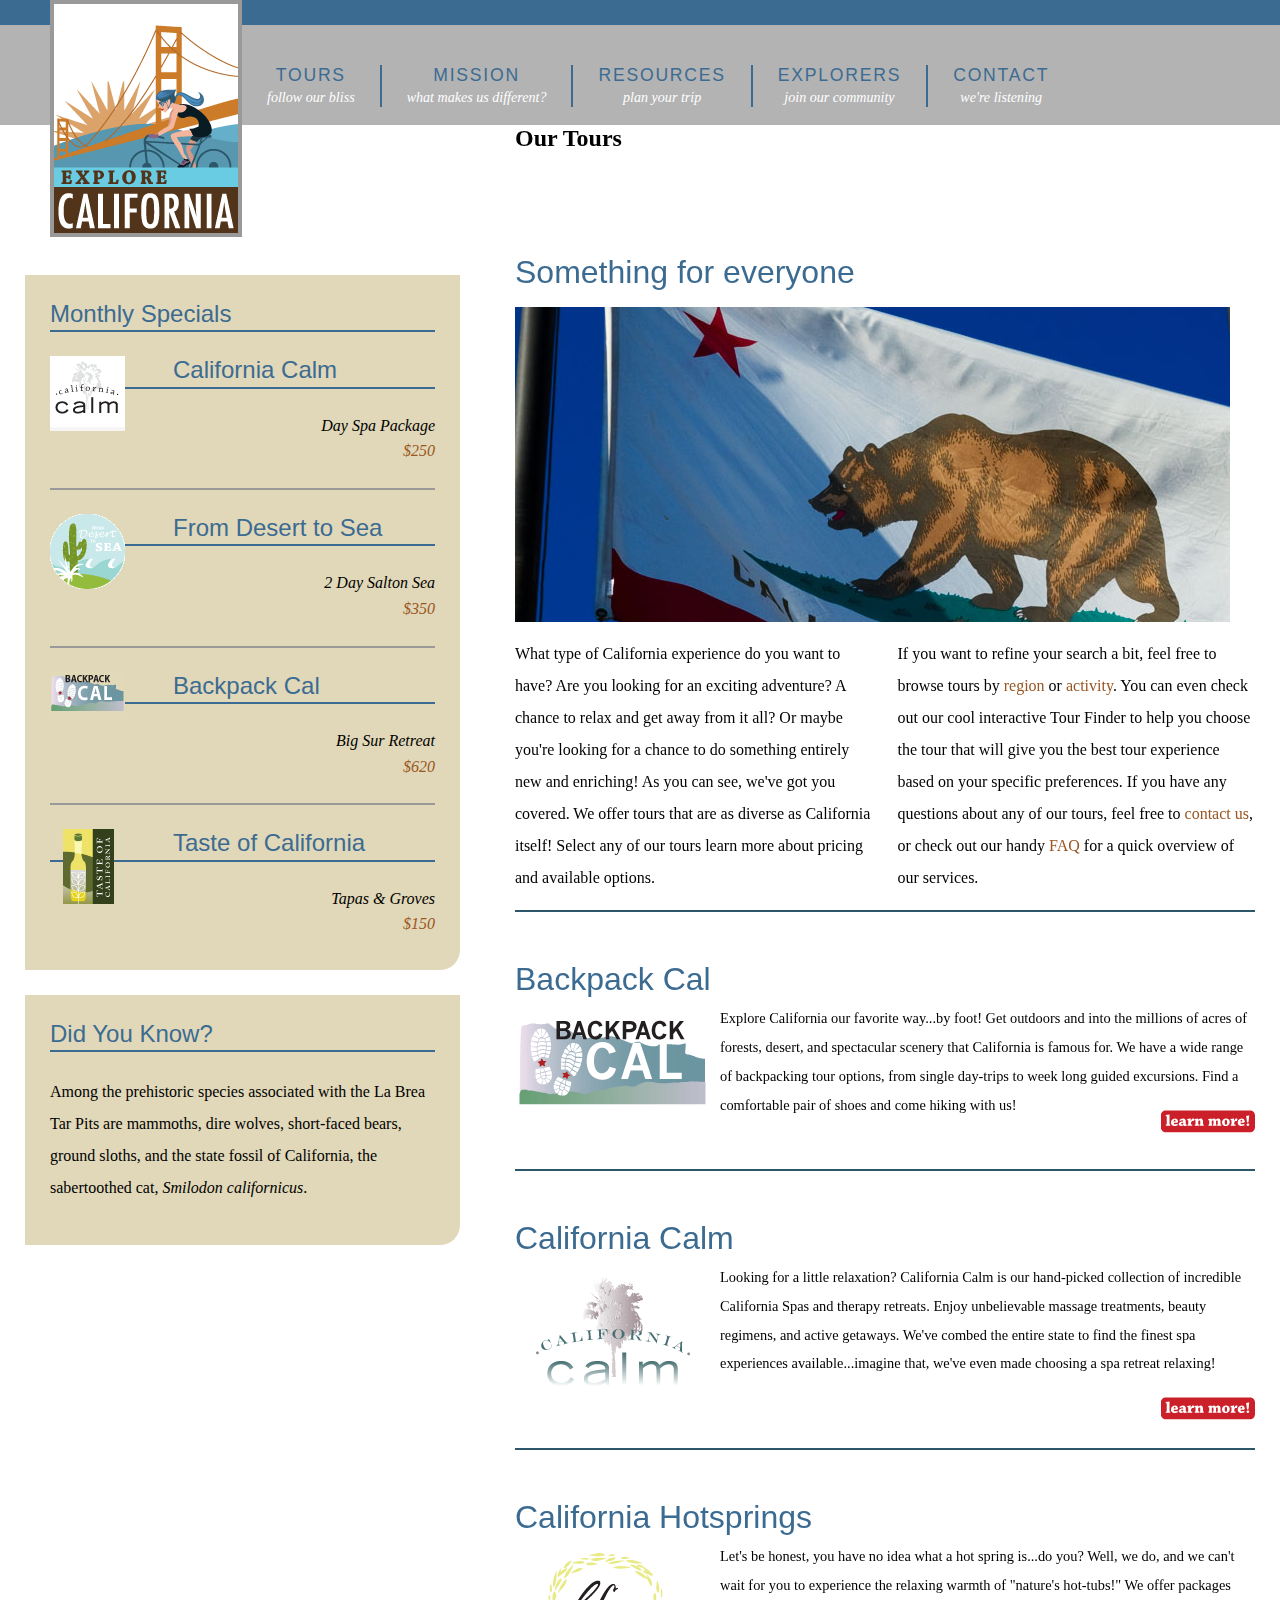
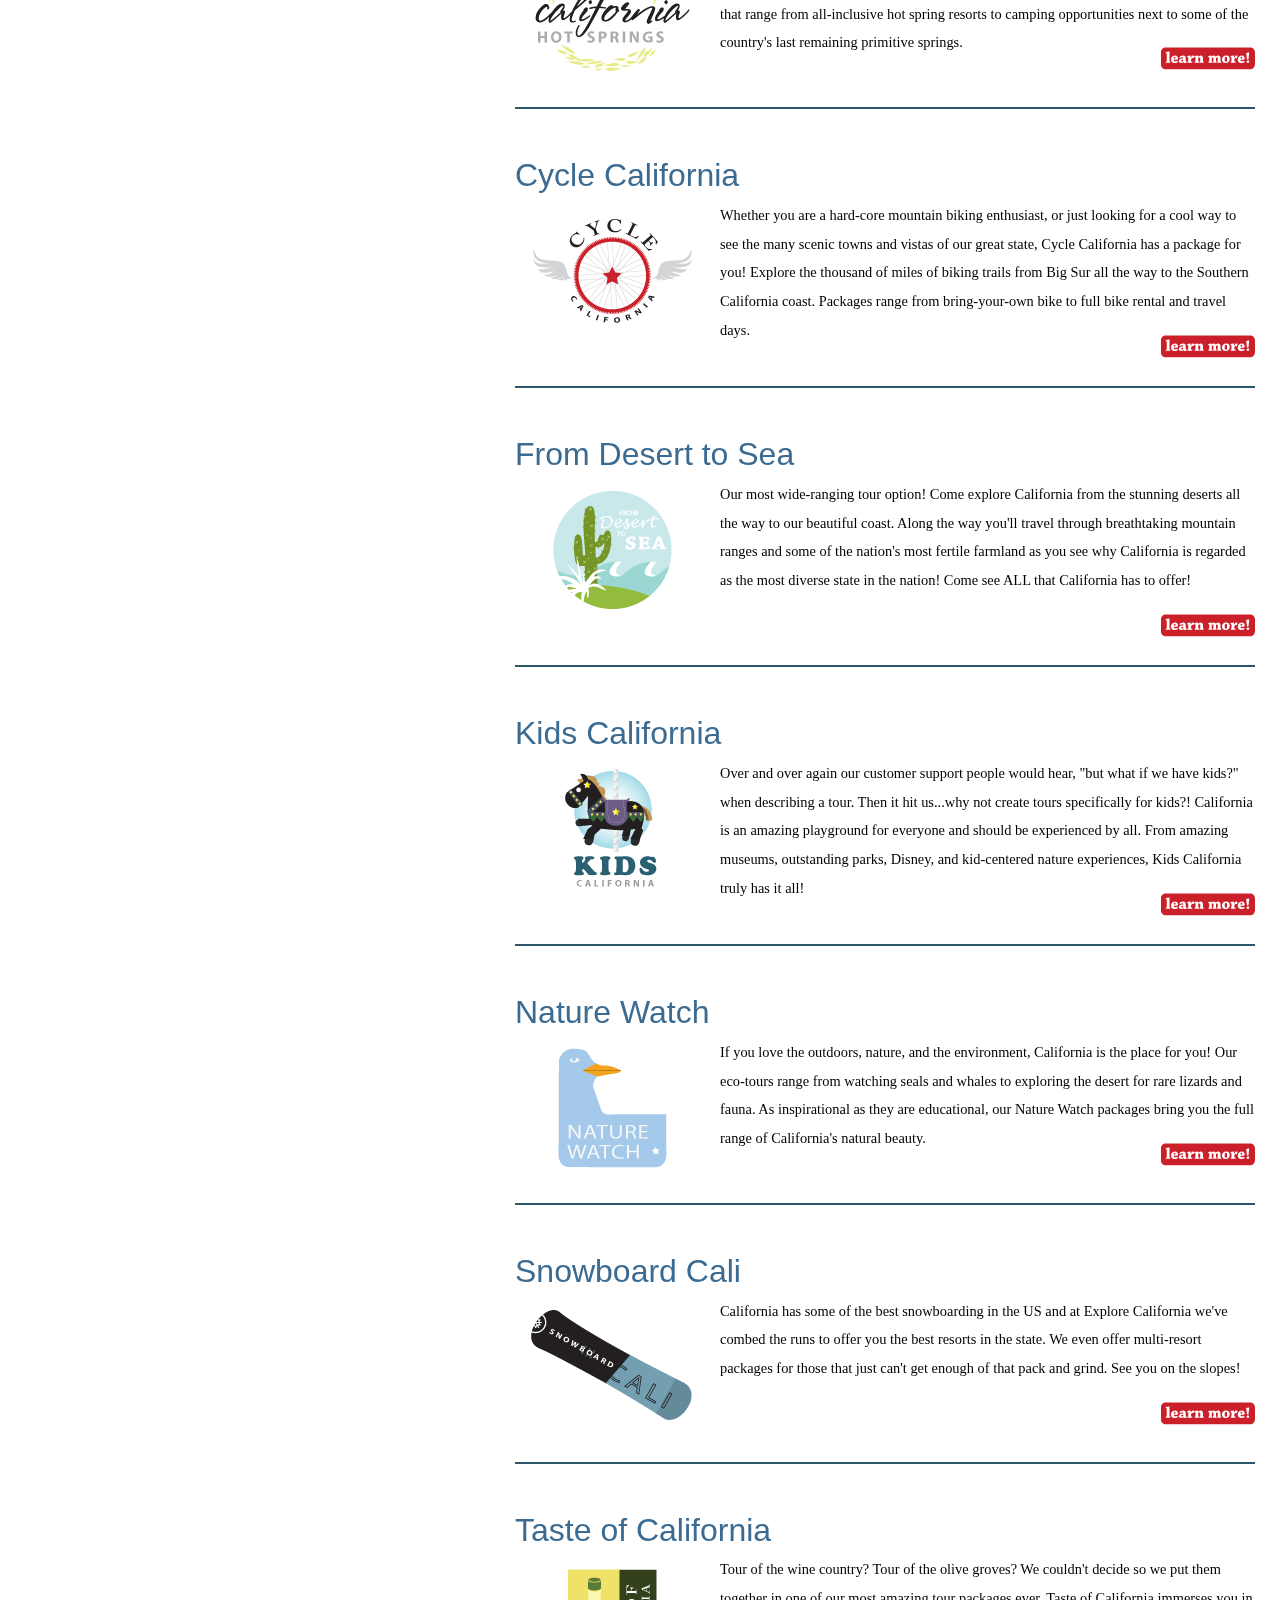
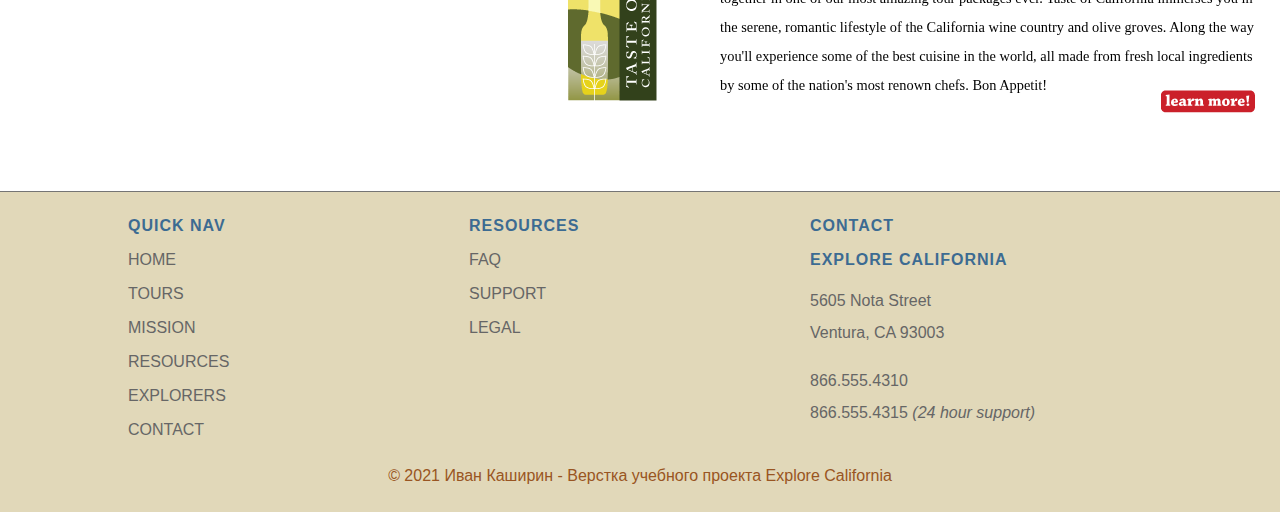
<file: tours.html>
<!DOCTYPE html>
<html lang="en">
<head>
  <meta charset="UTF-8">
  <meta name="viewport" content="width=device-width, initial-scale=1">
  <meta name="keywords" content="explore california, Иван Каширин, Ivan Kashirin, верстка сайта, учебный проект">
  <meta name="description" content="Иван Каширин верстка сайта учебный проект Explore California, Lynda.com Git обучение основам 2012">
  <meta name="author" content="Иван Каширин">
  <meta name="copyright" content="200TB Web Studio">

  <title>Иван Каширин Explore California | Tours</title>

  <link rel="stylesheet" type="text/css" href="css/style.css">
  <script src="js/jquery-1.5.1.min.js"></script>
  <script src="js/menus.js"></script>
</head>
<body>


<!-- Wraper -->
<div id="wrapper">


<!-- Header -->
<header id="mainHeader">


  <a href="index.html" title="home" class="logo">
    <div id="logo">
      <h1>Explore California</h1>
    </div>
  </a>


<!-- Nav -->
  <nav id="siteNav">
    <h2>Where do you want to go?</h2>
    <ul>

      <li>
        <a href="tours.html" title="Our tours">Tours <br><span class="tagline">follow our bliss</span></a>
        <ul>
          <li><a href="tours.html" title="Our tours">All Tours</a></li>
          <li><a href="tours.html" title="find tours">Tours by Activity</a></li>
          <li><a href="tours.html" title="find tours">Tours by Region</a></li>
          <li><a href="tours.html" title="find tours">Tour Finder</a></li>
        </ul>
      </li>

      <li>
        <a href="mission.html" title="What we believe">Mission <br><span class="tagline">what makes us different?</span></a></li>

      <li>
        <a href="resources.html" title="planning resources">Resources <br><span class="tagline">plan your trip</span></a>
        <ul>
          <li><a href="resources.html" title="Got questions?">Tour FAQs</a></li>
          <li><a href="resources.html" title="additional resources">Tour Information</a></li>
          <li><a href="resources.html" title="terms and conditions">Site Terms</a></li>
        </ul>
      </li>

      <li>
        <a href="explorers.html" title="Our community">Explorers <br><span class="tagline">join our community</span></a>
        <ul>
          <li><a href="explorers.html" title="join our community">Join the Explorers</a></li>
          <li><a href="explorers.html" title="read our blog!">Read our Blog</a></li>
          <li><a href="explorers.html" title="contributor photos">Tour Photos</a></li>
          <li><a href="explorers.html" title="check out our podcast">Video podcast</a></li>
        </ul>
      </li>
      
      <li>
        <a href="contact.html" title="contact us">Contact <br><span class="tagline">we're listening</span></a>
        <ul>
          <li><a href="support.html" title="need help?">Support</a></li>
        </ul>
      </li>
    </ul>
  </nav>
<!-- Nav end -->


</header>
<!-- Header end -->


<!-- Main -->
<main id="mainContent">
  <div id="contentHeader" class="hasCrumbs">
    <h2>Our Tours</h2>
  </div>

  <div id="mainArticle">
    <h2>Something for everyone</h2>
    <img src="img/flag.jpg" alt="Our Tours" class="articleImage">
    <div class="multiCol">
      <p>What type of California experience do you want to have? Are you looking for an exciting adventure? A chance to relax and get away from it all? Or maybe you're looking for a chance to do something entirely new and enriching! As you can see, we've got you covered. We offer tours that are as diverse as California itself! Select any of our tours learn more about pricing and available options.</p>
      <p>If you want to refine your search a bit, feel free to browse tours by <a href="#">region</a> or <a href="#">activity</a>. You can even check out our cool interactive Tour Finder to help you choose the tour that will give you the best tour experience based on your specific preferences. If you have any questions about any of our tours, feel free to <a href="contact.html">contact us</a>, or check out our handy <a href="#">FAQ</a> for a quick overview of our services.</p>
    </div>

    <div id="tourDescriptions">
      <div class="tourDescription">
        <h2>Backpack Cal</h2>
        <p><img src="img/back_bug.gif" alt="Backpack Cal" width="195" height="120">Explore California our favorite way...by foot! Get outdoors and into the millions of acres of forests, desert, and spectacular scenery that California is famous for. We have a wide range of backpacking tour options, from single day-trips to week long guided excursions. Find a comfortable pair of shoes and come hiking with us! <a href="#" title="Backpack Cal" class="more">learn more!</a></p>
      </div>

      <div class="tourDescription">
        <h2>California Calm</h2>
        <p><img src="img/calm_desc_bug.gif" width="195" height="120" alt="California Calm">Looking for a little relaxation? California Calm is our hand-picked collection of incredible California Spas and therapy retreats. Enjoy unbelievable massage treatments, beauty regimens, and active getaways. We've combed the entire state to find the finest spa experiences available...imagine that, we've even made choosing a spa retreat relaxing! <a href="#" title="California Calm" class="more">learn more!</a></p>
      </div>
      <div class="tourDescription">
        <h2>California Hotsprings</h2>
        <p><img src="img/springs_desc_bug.gif" width="195" height="120" alt="California Hot Springs">Let's be honest, you have no idea what a hot spring is...do you? Well, we do, and we can't wait for you to experience the relaxing warmth of "nature's hot-tubs!" We offer packages that range from all-inclusive hot spring resorts to camping opportunities next to some of the country's last remaining primitive springs.<a href="#" title="California Hotsprings" class="more">learn more!</a></p>
      </div>
      <div class="tourDescription">
        <h2>Cycle California</h2>
        <p><img src="img/cycle_desc_bug.gif" width="195" height="120" alt="Cycle California">Whether you are a hard-core mountain biking enthusiast, or just looking for a cool way to see the many scenic towns and vistas of our great state, Cycle California has a package for you! Explore the thousand of miles of biking trails from Big Sur all the way to the Southern California coast. Packages range from bring-your-own bike to full bike rental and travel days. <a href="#" title="California Cycle" class="more">learn more!</a></p>
      </div>
      <div class="tourDescription">
        <h2>From Desert to Sea</h2>
        <p><img src="img/desert_desc_bug.gif" width="195" height="120" alt="From Desert to Sea">Our most wide-ranging tour option! Come explore California from the stunning deserts all the way to our beautiful coast. Along the way you'll travel through breathtaking mountain ranges and some of the nation's most fertile farmland as you see why California is regarded as the most diverse state in the nation! Come see ALL that California has to offer! <a href="#" title="Desert to Sea" class="more">learn more!</a></p>
      </div>
      <div class="tourDescription">
        <h2>Kids California</h2>
        <p><img src="img/kids_desc_bug.gif" alt="kids" width="195" height="120">Over and over again our customer support people would hear, "but what if we have kids?" when describing a tour. Then it hit us...why not create tours specifically for kids?! California is an amazing playground for everyone and should be experienced by all. From amazing  museums, outstanding parks, Disney, and kid-centered nature experiences, Kids California truly has it all! <a href="#" title="Kids California" class="more">learn more!</a></p>
      </div>
      <div class="tourDescription">
        <h2>Nature Watch</h2>
        <p><img src="img/nature_desc_bug.gif" width="195" height="120" alt="Nature Watch">If you love the outdoors, nature, and the environment, California is the place for you! Our eco-tours range from watching seals and whales to exploring the desert for rare lizards and fauna. As inspirational as they are educational, our Nature Watch packages bring you the full range of California's natural beauty. <a href="#" title="Nature Watch" class="more">learn more!</a></p>
      </div>
      <div class="tourDescription">
        <h2>Snowboard Cali</h2>
        <p><img src="img/snow_desc_bug.gif" width="195" height="120" alt="Snow Cali">California has some of the best snowboarding in the US and at Explore California we've combed the runs to offer you the best resorts in the state. We even offer multi-resort packages for those that just can't get enough of that pack and grind. See you on the slopes! <a href="#" title="Snowboard Cali" class="more">learn more!</a></p>
      </div>
      <div class="tourDescription">
        <h2>Taste of California</h2>
        <p><img src="img/taste_desc_bug.gif" width="195" height="140" alt="Taste of California">Tour of the wine country? Tour of the olive groves? We couldn't decide so we put them together in one of our most amazing tour packages ever. Taste of California immerses you in the serene, romantic lifestyle of the California wine country and olive groves. Along the way you'll experience some of the best cuisine in the world, all made from fresh local ingredients by some of the nation's most renown chefs. Bon Appetit! <a href="#" title="Taste of California" class="more">learn more!</a></p>
      </div>
    </div>
  </div>
</main>
<!-- Main end -->


<!-- Aside -->
<aside id="secondaryContent">
  <div id="specials" class="callOut">
    <h2>Monthly Specials</h2>
    <h2 class="top"><img src="img/calm_bug.gif" alt="California Calm" width="75" height="75">California Calm</h2>
    <p>Day Spa Package <br>
      <a href="#">$250</a></p>
    <h2><img src="img/desert_bug.gif" alt="From desert to sea" width="75" height="75">From Desert to Sea</h2>
    <p>2 Day Salton Sea <br>
      <a href="#">$350</a></p>
    <h2><img src="img/backpack_bug.gif" alt="Backpack Cal" width="75" height="41">Backpack Cal</h2>
    <p>Big Sur Retreat <br>
      <a href="#">$620</a></p>
    <h2><img src="img/taste_bug.gif" alt="Taste of California" width="75" height="75">Taste of California</h2>
    <p>Tapas &amp; Groves <br>
      <a href="#">$150</a></p>
  </div>

  <div id="trivia" class="callOut">
    <h2>Did You Know?</h2>
    <p>Among the prehistoric species associated with the La Brea Tar Pits are mammoths, dire wolves, short-faced bears, ground sloths, and the state fossil of California, the sabertoothed cat, <em>Smilodon californicus</em>.</p>
  </div>
</aside>
<!-- Aside end -->


<!-- Footer -->
<footer id="pageFooter">

  <div id="quickLinks">
    <h2>Quick Nav</h2>
    <ul id="quickNav">
      <li><a href="index.html" title="Our home page">Home</a></li>
      <li><a href="tours.html" title="Explore our tours">Tours</a></li>
      <li><a href="mission.html" title="What we think">Mission</a></li>
      <li><a href="resources.html" title="Guidance and planning">Resources</a></li>
      <li><a href="explorers.html" title="Join our community">Explorers</a></li>
      <li><a href="contact.html" title="Contact and support">Contact</a></li>
    </ul>
  </div>

  <div id="footerResources">
    <h2>Resources</h2>
    <ul>
      <li><a href="#" title="Our home page">FAQ</a></li>
      <li><a href="support.html" title="Need help?">Support</a></li>
      <li><a href="#" title="The fine print">Legal</a></li>
    </ul>
  </div>

  <div id="companyInfo">
    <h2>Contact</h2>
    <h2>Explore California</h2>
    <p>5605 Nota Street<br>
      Ventura, CA 93003</p>
    <p>866.555.4310<br>866.555.4315 <em>(24 hour support)</em></p>
  </div>

  <p class="copyright"><a href="https://github.com/frontend200tb" title="Иван Каширин на GitHub">© 2021 Иван Каширин - Верстка учебного проекта Explore California</a></p>

</footer>
<!-- Footer end -->


</div>
<!-- Wraper end-->


</body>
</html>
</file>
<file: css/style.css>
/* Global */
* {
  margin: 0;
  padding: 0;
  border: 0;
}

a:link, a:visited {
  color: #952;
  text-decoration: none;
}

a:hover, a:active {
  color: #cb7d20;
  border-bottom: 1px dashed #cb7d20;
}

p + h2 {
  margin-top: 1em;
  padding-top: 1em;
  border-top: 2px solid #999;
}

p {
  margin: 0 0 1em;
  font-size: 1em;
  line-height: 2;
}

body {
  font: 100% Georgia, "Times New Roman", Times, serif;
  background: #3C6B92;
}

/* ^2 ------ global classes -------- */
.clear {
  clear: both;
}
span.accent {
  display: block;
  text-align: right;
}
#mainContent img.articleImage {
  display: block;
  margin: 1em 0;
}
.callOut {
  margin-bottom: 25px;
  padding: 25px;
  width: 385px;
  background: #e1d8b9;
  border-top-left-radius: 0px;
  border-top-right-radius: 0px;
  border-bottom-right-radius: 20px;
  border-bottom-left-radius: 0px;
}

/* ^3 ------------- home page specfic layout styles ----------- */
#home #wrapper {
  background: #000 url(../img/home_page_back.jpg) no-repeat 0 100px;
}

#actionCall {
  height: 328px;
  clear: both;
  border-top: 1px solid #757575;
}

#actionCall h2 {
  margin: 70px 0 0 607px;
  font: normal 2.8em Helvetica, Arial, sans-serif;
  color: #fff;
  text-shadow: 1px 0px 0px #000;
  filter: drop-shadow(1px 0 0 #000000);
  letter-spacing:1px;
}

#actionCall a:link, #actionCall a:visited {
  display:block;
  margin: 70px 0 0 783px;
  width: 285px;
  height: 55px;
  background: url(../img/tour_badge.png) no-repeat;
  border: none;
}

#actionCall a:hover, #actionCall a:active {
  background-position: left bottom;
}

#actionCall h3 {
  text-indent:-1000em;
}

#home #contentWrapper{
  margin: 0 25px;
  padding: 25px;
  width: 1180px;
  background: #fff;
  background: rgba(255,255,255, 0.9);
  float: left;
}

#home #mainContent {
  margin-right: 0;
  padding-right: 0;
  width: 700px;
  float: right;
}

#home #secondaryContent {
  margin-top: 0;
  width: 400px;
  float: left;
}

#home #mainContent h2, #home #secondaryContent h2 {
  margin: 1em 0 .5em;
  padding-top: 2em;
  border-top: 2px solid #999;
}

#home #mainContent h2:first-child, #home #secondaryContent h2:first-child {
  margin: 0 0 .25em;
  padding-top: 0;
  border: none;
}

#home #mainContent p + h2 {
  margin-top: 1em;
  padding-top: 1em;
  border-top: 2px solid #999;
}

#home #mainContent p {
  margin: 1em 0;
  font-size: 1em;
  line-height: 2;
}

#home #mainContent p.spotlight {
  padding-right: 200px;
  background: url(../img/cycle_logo.png) no-repeat top right;
}

#home video {
  margin: 1em 0;
}

#home p.videoText {
  width: 525px;
}

/* ^4 --------------------- base layout styles ------------------- */
#wrapper {
  margin: 25px auto 0;
  padding: 0;
  width: 1280px;
  background: #fff;
  text-align: left;
  position: relative;
  z-index: 1; /*fix for IE menu issues*/
}

#mainHeader {
  position: relative;
  float: left;
  z-index: 2; /*fix for IE menu issues*/
}

#mainContent {
  margin-right: 25px;
  width: 740px;
  float: right;
  overflow: hidden;
}

#secondaryContent {
  margin-top: 150px;
  width: 440px;
  padding-left: 25px;
  float: left;
}

#pageFooter {
  width: 100%;
  height: 320px;
  background: #e1d8b9;
  clear:both;
  overflow: auto;
  border-top: 1px solid #757575;
}

/* ^5----------------------- region-detail styles ------------------------ */
/*  header  ^5a*/

#mainHeader a.logo:hover {
  border: none;
}

#mainHeader a.logo {
  display: block;
  width: 192px;
  height: 237px;
  background: url(../img/logo.gif) no-repeat;
  position: absolute;
  top: -25px;
  left: 50px;
  text-indent: -1000em;
  z-index: 2000;
}

/* navigation ^5b*/
#siteNav h2 {
  display: none;
}

#siteNav ul {
  margin:0;
  padding:0;
  list-style: none;
  float: left;
}

#siteNav > ul {
  padding-left: 242px; /*allow logo to clear*/
  width: 1038px; /*add padding-left for total width*/
  height: 100px;
  background-color: #b3b3b3;
}

#siteNav ul > li {
  margin:2.5em 0 0;
  padding: 0;
  float: left;
  position: relative;
}

#siteNav li a:link, #siteNav li a:visited {
  display: block;
  padding: 0 25px;
  border-right: 2px solid #3c6b92;
  font: 1.1em Helvetica, Arial, sans-serif;
  text-transform: uppercase;
  color: #3c6b92;
  text-align: center;
  letter-spacing: .1em;
}

#siteNav li a.current, #siteNav li a.current:hover {
  color: #fff;
  cursor: default;
}

#siteNav li a:hover, #siteNav li a:active {
  color: #fff;
  border-bottom: none;
}

#siteNav li a:link span.tagline, #siteNav li a:visited span.tagline {
  padding-top: .5em;
  font: italic .8em Georgia, "Times New Roman", Times, serif;
  color: #fff;
  text-transform: none;
  letter-spacing: 0;
}

#siteNav li:last-child a {
  border-right: none;
}

#siteNav li ul {
  display: none;
  width: 100%;
  box-shadow: 2px 2px 5px #333;
  border-top-left-radius: 0px;
  border-top-right-radius: 0px;
  border-bottom-right-radius: 10px;
  border-bottom-left-radius: 10px; 
  background: #fff;
  position: absolute;
  top: 30px;
  left: auto;
}

.no-js #siteNav li:hover ul, .no-js #siteNav li ul:hover {
  display: block;
}

#siteNav li ul li {
  margin:0;
  padding: 0;
  float:none;
}

#siteNav li ul a:link, #siteNav li ul a:visited {
  display:block;
  padding: 0 1em;
  font:normal .7em Helvetica, Arial, sans-serif;
  line-height: 2.5em;
  text-align: center;
  color: #3c6b92;
  border-right: none;
  letter-spacing: 0;
  border-bottom: 1px solid #3c6b92;
}

#siteNav li ul a:hover, #siteNav li ul a:active {
  color: #fff;
  background: #3c6b92;
}

/* mainContent ^5c */
#mainContent #contentHeader {
  margin-bottom: 6em;
}

/* keep headlines the same when crumbs are present */
#wrapper #mainContent div.hasCrumbs {
  margin-bottom: 4em;
}

#mainContent #contentHeader h1 {
  margin-top: 1.6em;
  padding-bottom: .1em;
  font: normal 1.2em Helvetica, Helvetica, Arial, sans-serif;
  letter-spacing: 1px;
  border-bottom: 2px solid #3c6b92;
  color: #3c6b92;
}

#mainContent h3{
  margin: 1em 0 0;
  font: normal 1.4em Helvetica, Helvetica, Arial, sans-serif;
  color: #3c6b92;
}

#mainContent h3{
  margin: 1em 0 0;
  font: bold 1.2em Helvetica, Helvetica, Arial, sans-serif;
  color: #3c6b92;
}

#mainContent #mainArticle {
  margin-bottom: 50px;
  float: left;
}

#mainContent #mainArticle pre {
  display: block;
  margin-left: 25px;
  padding: 25px;
  font-family: "Lucida Sans Unicode", "Lucida Grande", sans-serif;
  font-size: .9em;
  background: #eee;
  border: 1px solid #ccc;
  border-top-left-radius: 0px;
  border-top-right-radius: 0px;
  border-bottom-right-radius: 20px;
  border-bottom-left-radius: 0px;
}

#mainContent #mainArticle .multiCol {
  column-count: 2;
  column-gap: 25px;
}

#mainContent #mainArticle h2 {
  margin: 1.2em 0 .2em;
  font: normal 2em Helvetica, Arial, sans-serif;
  color: #3c6b92;
}

#mainContent #mainArticle #supportOptions h3{
  font: normal 1.4em Helvetica, Arial, sans-serif;
  color: #2c566a;
}

#mainContent #mainArticle h3 span.tourCost {
  display: block;
  margin-top: .5em;
  margin-bottom: 1em;
  padding-bottom: .25em;
  font-size: .8em;
  color: #666;
  font-style: italic;
  border-bottom: 1px solid #666;
}

#mainContent #mainArticle ul {
  margin: 1em 0;
  padding: 0;
  list-style: none;
}

#mainContent #mainArticle ul ul {
  margin: 1.4em 0 1em 0;
}

#mainContent #mainArticle li {
  margin: 0 0 1.2em 2.4em;
  padding: 0 0 0 24px;
  background: url(../img/star_bullet.gif) no-repeat 0 2px;
  font-size: 1em;
  color: #51341a;
}

#mainContent #mainArticle li li {
  margin-bottom: .7em;
  font-size: 100%;
}

#mainContent #mainArticle ul.faqNav {
  padding: 0;
  width: 650px;
  column-count: 3;
  column-gap: 16px;
}

#mainContent #mainArticle ul.faqNav li {
  padding: 0;
  background: none;
  font-size: .8em;
}

#mainContent #mainArticle ul.faqNav a {
  display: block;
  padding: 5px;
  width: 100%;
  background: #cb7d20;
  font-family: Helvetica, Arial, sans-serif;
  color: #fff;
  text-align: center;
}

#mainContent #mainArticle ul.faqNav a:hover {
  background: #952;
  border: none;
}

#mainContent div.tourDescription {
  margin-bottom: 15px;
  padding: 10px 0;
  border-top: 2px solid #2c566a;
  float: left;
  clear: left;
}

#mainContent .tourDescription h3 {
  margin-bottom: .5em;
  font-size: 1.6em;
  color: #193742;
  font-weight: bold;
  clear: right;
}

#mainContent .tourDescription h3.price {
  margin: -1.6em 0 1em;
  font-size: 1.2em;
  font-family: Georgia, "Times New Roman", Times, serif;
  color: #666;
  font-weight: normal;
  font-style: italic;
  text-align: right;
  clear: right;
}

#mainContent .tourDescription p {
  font-size: .9em;
  line-height: 2;
}

#mainContent .tourDescription span.option {
  display:block;
  font-weight: bold;
  text-align: right;
}

#mainContent .tourDescription img {
  padding: 10px 10px 10px 0;
  float: left;
}

#mainContent .tourDescription a.more {
  display:block;
  margin: 15px 0 0 15px;
  width: 95px;
  height: 30px;
  float: right;
  background: url(../img/more_bug.gif) no-repeat left top;
  text-indent: -1000em;
}

#mainContent a.book {
  display:block;
  margin: 15px 0 0 15px;
  width: 95px;
  height: 30px;
  float: right;
  background: url(../img/book_bug.gif) no-repeat left top;
  text-indent: -1000em;
}

#mainContent a.detail {
  float: left;
}

#mainContent .tourDescription a.more:hover,#mainContent a.book:hover {
  background-position: right top;
  border: none;
}

#mainContent #mainArticle dl.faq {
  margin-bottom: 1em;
  padding-bottom: 1em;
  border-bottom: 1px solid #999;
}

#mainContent #mainArticle dl.faq dt {
  margin: 1em 0 .5em;
  padding: 0;
  font: normal bold .9em Helvetica, Arial, sans-serif;
  color: #333;
  letter-spacing: 1px;
}

#mainContent #mainArticle dl.faq dd {
  margin: 0;
  padding: 0 0 0 2em;
  font-size: .9em;
  line-height: 1.4;
  color: #333;
  text-align: justify;
}

#mainContent #mainArticle p a.top {
  padding-left: 30px;
  text-align: right;
  background: url(../img/return_top.gif) no-repeat;
  line-height: 20px;
  float: right;
}

#mainContent #mainArticle p a.top:hover {
  border: none;
  color: #333;
}

/* data tables ^5d */
/*simple tables*/
#mainContent table.simple {
  margin: 1em 0 1em;
  width: 90%;
  background: #c3cebc;
  border: none;
  border: 1px solid #666;
  border-collapse: collapse;
}

#mainContent table.small {
  margin: 1em 0 1em;
  width: 60%;
  border: none;
}

#mainContent table.simple thead {
  background: #555;
  border-bottom: 1px solid #000;
}

#mainContent table.simple thead th {
  padding: 0 10px;
  font-size: .8em;
  font-weight: normal;
  text-align: left;
  line-height: 2.6em;
  color: #fff;
}

#mainContent table.simple caption {
  text-transform: uppercase;
  font-weight: bold;
  font-size: 1.2em;
  text-align: left;
  font-family: Helvetica, Arial, sans-serif;
}

#mainContent table.simple caption time {
  display: block;
  font-size: .6em;
  font-style: italic;
  text-align: right;
  text-transform: lowercase;
  position: relative;
  right: 0;
  top: -1.4em;
}

#mainContent table.simple th, #mainContent table.simple td {
  padding-left: 1em;
  font-family: Helvetica, Helvetica, Arial, sans-serif;
  font-size: .8em;
  text-align: left;
  line-height: 3;
}

#mainContent table.simple td {
  border: 1px solid #666;
}

#mainContent table.small td {
  border: none;
}

#mainContent table.simple tr:nth-child(odd) {
  background: #e1d8b9;
}

/*complex tables*/
#mainContent table.complex {
  margin: 1em auto 1em;
  width: 95%;
  font-family: Helvetica, Helvetica, Arial, sans-serif;
  font-size: 0.9em;
  border-collapse: collapse;
  border: 1px solid #333;
  background: #e1d8b9;
}

#mainContent table.complex caption {
  text-transform: uppercase;
  font-weight: bold;
  font-size: 1.2em;
  text-align: left;
  font-family: Helvetica, Arial, sans-serif;
}

#mainContent table.complex th{
  padding: 0 10px;
  font-size: 1em;
  font-weight: normal;
  text-align: left;
  line-height: 2.6em;
  color: #FFF;
  background: #555;
  border-bottom: 1px solid #000;
}

#mainContent table.complex thead {
  height: 40px;
  background: url(../img/thead_back.gif) repeat-x left top;
}

#mainContent table.complex thead th {
  background: none;
  color: #000;
  text-align:left;
  border: 1px solid #333;
}

#mainContent table.complex td {
  padding: 0 10px;
  border: 1px solid #333;
  font-size: .8em;
}

#mainContent #trailType, #mainContent #trailPath, #mainContent #trailRating {
  background: #fff;
}

/* form styling ^5f */
#mainContent #mainArticle form p {
  margin: 0 0 20px 20px;
  color: #193742;
}

#mainContent #mainArticle form p.subHead {
  margin: 0 0 0 20px;
  clear: both;
}

#mainContent #mainArticle form label.subHead {
  display: block;
  margin: 0;
  width: auto;
  float: none;
}

#mainContent form {
  font: normal .9em Arial, Helvetica, sans-serif;
  color: #193742;
}

#mainContent fieldset {
  margin: 0 0 2em;
  padding: 40px 20px 20px 20px;
  background-color: #e1d8b9;
  width: 650px;
  border: none;
  position: relative;
  border-top-left-radius: 20px;
  border-top-right-radius: 0px;
  border-bottom-right-radius: 0px;
  border-bottom-left-radius: 0px;
}

#mainContent fieldset legend {
  margin: 0;
  padding: 0;
  color: #51341a;
}

#mainContent legend strong {
  margin-left: 20px;
  margin-top: 10px;
  font-size: 1.2em;
  position: absolute;
}

#mainContent input[type="text"], #mainContent input[type="email"],#mainContent input[type="password"],#mainContent input[type="tel"],#mainContent input[type="url"] {
  padding-right: 25px;
  width: 350px;
}

#mainContent textarea {
  width: 500px;
  height: 150px;
}

#mainContent form label {
  margin-right: .50em;
  width: 80px;
  float: left;
  clear: left;
}

#mainContent form label.inline {
  width: auto;
  float: none;
}

#mainContent #mainArticle form ol {
  margin: 0;
  padding: 0;
  list-style:none;
}

#mainContent #mainArticle form li {
  margin: 0;
  padding: 0;
  background: none;
}

#mainContent form input[required] {
  border-right: 4px solid #cb202a;
}

/*contact form*/
#mainContent form#frmContact .col1 {
  margin-right: 20px;
  margin-bottom: 1em;
  padding-left: 20px;
  width: 160px;
  float: left;
}

#mainContent form#frmContact .col2, #mainContent form#frmContact .col3 {
  margin-right: 20px;
  width: 170px;
  float: left;
}

#mainContent form#frmContact div p {
  margin: 0 0 .5em 0;
}

#mainContent form#frmContact div label {
  display: inline;
  font-size: .9em;
  float: none;
}

/* secondaryContent ^5g */
#secondaryContent h2 {
  margin-bottom: 1em;
  padding-bottom: .1em;
  font: normal 1.5em Helvetica, Arial, sans-serif;
  font-weight: normal;
  color: #3c6b92;
  border-bottom: 2px solid #3c6b92;
}

#secondaryContent #specials h3 {
  margin-bottom: 0;
  padding-top: 1em;
  font-size: 1.2em;
  font-family: Helvetica, Arial, sans-serif;
  color: #193742;
  border-top: 2px solid #999;
  font-weight: normal;
  clear: both;
  letter-spacing:1px;
}

#secondaryContent #specials h3.top {
  margin-top: 1em;
  border:none;
}

#secondaryContent #specials p {
  margin: .5em 0;
  font-style: italic;
  text-align: right;
  line-height: 1.6;
}

#secondaryContent #specials img {
  padding-bottom: 1em;
  padding-right: 2em;
  float: left;
}

/* footer region ^5h */  
#pageFooter div {
  padding-top: 25px;
  width: 341px;
  float: left;
}

#pageFooter div:first-child {
  margin-left: 128px;
}

#pageFooter div h2 {
  margin-bottom: 1em;
  font-family: Helvetica, Arial, sans-serif;
  font-size: 1em;
  letter-spacing:1px;
  color: #3c6b92;
  text-transform: uppercase;
}

#pageFooter div h3 {
  margin-bottom: 1em;
  font-family: Helvetica, Arial, sans-serif;
  font-size: 1.5em;
  letter-spacing:1px;
  color: #666;
}

#pageFooter div p {
  margin-bottom: 1em;
  font-family: Helvetica, Arial, sans-serif;
  font-size: 1em;
  color: #666;
}

#pageFooter div ul {
  margin: 0;
  padding:0;
  list-style: none;
}

#pageFooter div li {
  margin-bottom: 1em;
}

#pageFooter div li a:link, #pageFooter div li a:visited {
  font-family: Helvetica, Arial, sans-serif;
  text-transform: uppercase;
  color: #666;
}

#pageFooter div li a:hover, #pageFooter div li a:active {
  color: #fff;
  border: none;
}

#pageFooter .copyright {
  margin-bottom: 1em;
  font-family: Helvetica, Arial, sans-serif;
  font-size: 1em;
  color: #666;
  text-align: center;
  clear: both;
}

.copyright {
  padding: 5px;
  text-align: center;
}
</file>
